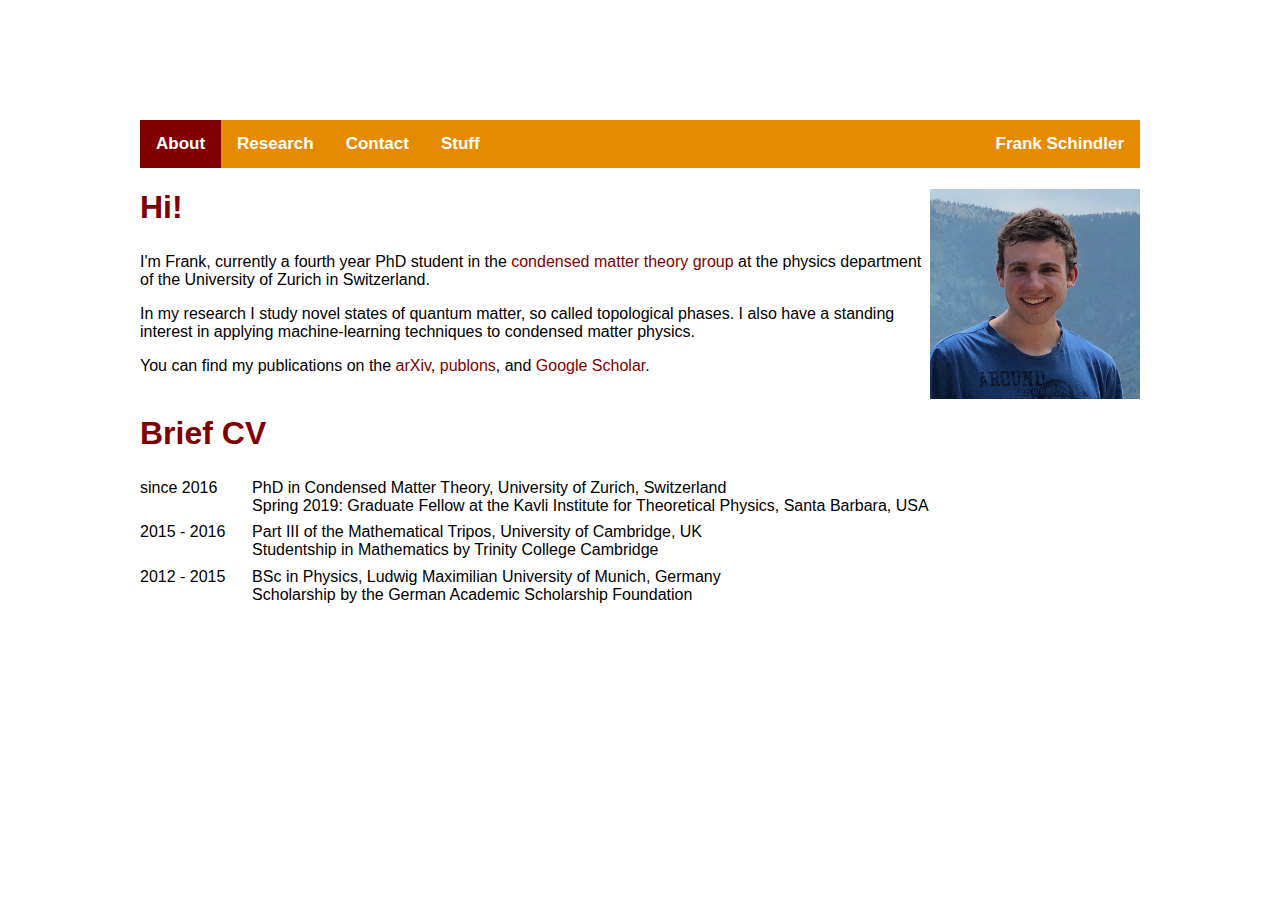
<file: Documents/gitpage/frankschindler.github.io/index.html>
<!doctype html>
<html>
<head>

  <!-- Global site tag (gtag.js) - Google Analytics -->
<script async src="https://www.googletagmanager.com/gtag/js?id=UA-143522844-1"></script>
<script>
  window.dataLayer = window.dataLayer || [];
  function gtag(){dataLayer.push(arguments);}
  gtag('js', new Date());

  gtag('config', 'UA-143522844-1');
</script>

<meta charset="utf-8">
<title>Frank Schindler</title>
<link rel="stylesheet" href="style.css">
</head>

<div class="topnav">
  <a class="active" href="index.html">About</a>
  <a href="research.html">Research</a>
  <a href="contact.html">Contact</a>
  <a href="stuff.html">Stuff</a>
  <ontheright>Frank Schindler</ontheright>
</div>

<div class="wrapper">
<div class="section">
  <img src="profilepic.jpg" align="right" style="width:210px;height:210px"/>
    <h1>Hi!</h1>
    <div class="body">
        <p>
          I'm Frank, currently a fourth year PhD student in the <a href="https://www.physik.uzh.ch/en/groups/neupert.html">condensed matter theory group</a> at the physics department of the University of Zurich in Switzerland.
        </p>
        <p>
          In my research I study novel states of quantum matter, so called topological phases. I also have a standing interest in applying machine-learning techniques to condensed matter physics.
        </p>
        <p>
          You can find my publications on the <a href="https://arxiv.org/search/advanced?advanced=&terms-0-operator=AND&terms-0-term=%22Frank+Schindler%22&terms-0-field=author&classification-physics_archives=all&date-filter_by=all_dates&date-year=&date-from_date=&date-to_date=&size=50&order=-announced_date_first">arXiv</a>, <a href="https://publons.com/researcher/1947685/frank-schindler/">publons</a>, and <a href="https://scholar.google.com/citations?user=15-4AygAAAAJ&hl=en">Google Scholar</a>.
        </p>
    </div>
</div>

<div class="section">
    <h1>Brief CV</h1>
    <div class="body">
    	<div class="cv">
            <div class="myitem">
                <div>since 2016</div>
                <div>PhD in Condensed Matter Theory, University of Zurich, Switzerland</div>
            </div>
            <div class="cvitem">
                <div></div>
                <div>Spring 2019: Graduate Fellow at the Kavli Institute for Theoretical Physics, Santa Barbara, USA</div>
            </div>
            <div class="myitem">
                <div>2015 - 2016</div>
                <div>Part III of the Mathematical Tripos, University of Cambridge, UK</div>
            </div>
            <div class="cvitem">
                <div></div>
                <div>Studentship in Mathematics by Trinity College Cambridge</div>
            </div>
            <div class="myitem">
                <div>2012 - 2015</div>
                <div>BSc in Physics, Ludwig Maximilian University of Munich, Germany</div>
            </div>
            <div class="cvitem">
                <div></div>
                <div>Scholarship by the German Academic Scholarship Foundation</div>
            </div>
        </div>
    </div>
</div>

</div>
</body>
</html>
</file>
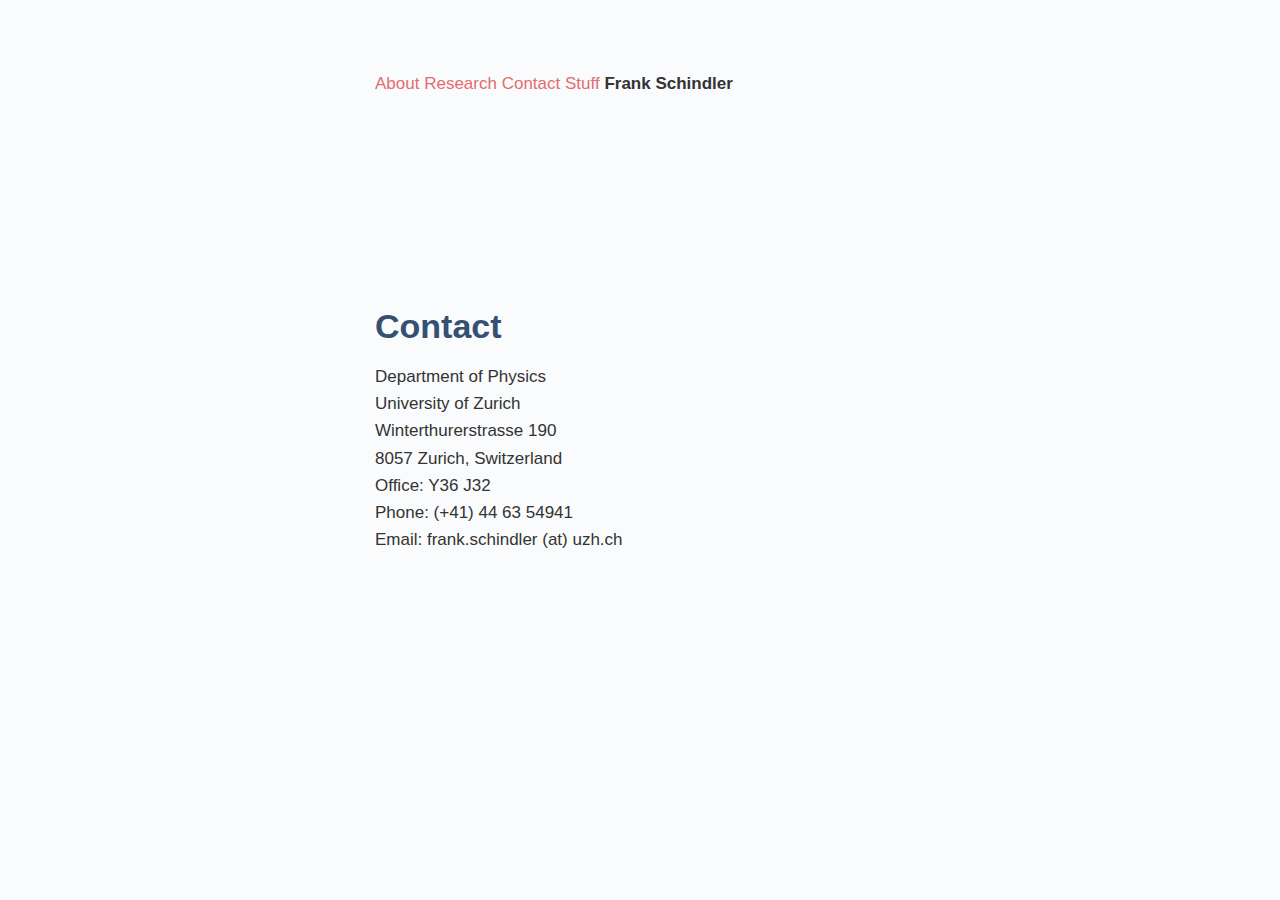
<file: contact.html>
<!doctype html>
<html>
<head>
<meta charset="utf-8">
<title>Frank Schindler: Contact</title>
<link rel="stylesheet" href="style.css">
</head>

<body>

<div class="topnav">
  <a href="index.html">About</a>
  <a href="research.html">Research</a>
  <a class="active" href="contact.html">Contact</a>
  <a href="stuff.html">Stuff</a>
  <b>Frank Schindler</b>
</div>

<div class="wrapper">
<div class="section">
  <div class="google-maps">
  <iframe src="https://www.google.com/maps/embed?pb=!1m18!1m12!1m3!1d10303.597855368964!2d8.549575705506381!3d47.39550097720453!2m3!1f0!2f0!3f0!3m2!1i1024!2i768!4f13.1!3m3!1m2!1s0x479075e14a42a495%3A0xf48062e7447ad0c2!2sUniversit%C3%A4t+Z%C3%BCrich+Campus+Irchel!5e0!3m2!1sde!2sus!4v1559610674160!5m2!1sde!2sus" frameborder="0" style="border:" allowfullscreen></iframe>
  </div>
<h1>Contact</h1>
<div class="row">
  <div class="column">
    Department of Physics<br>University of Zurich<br>Winterthurerstrasse 190<br>8057 Zurich, Switzerland
  </div>
  <div class="column">
    Office: Y36 J32<br>Phone: (+41) 44 63 54941<br>Email: frank.schindler (at) uzh.ch
  </div>
</div>
</div>
</div>

</body>
</html>
</file>
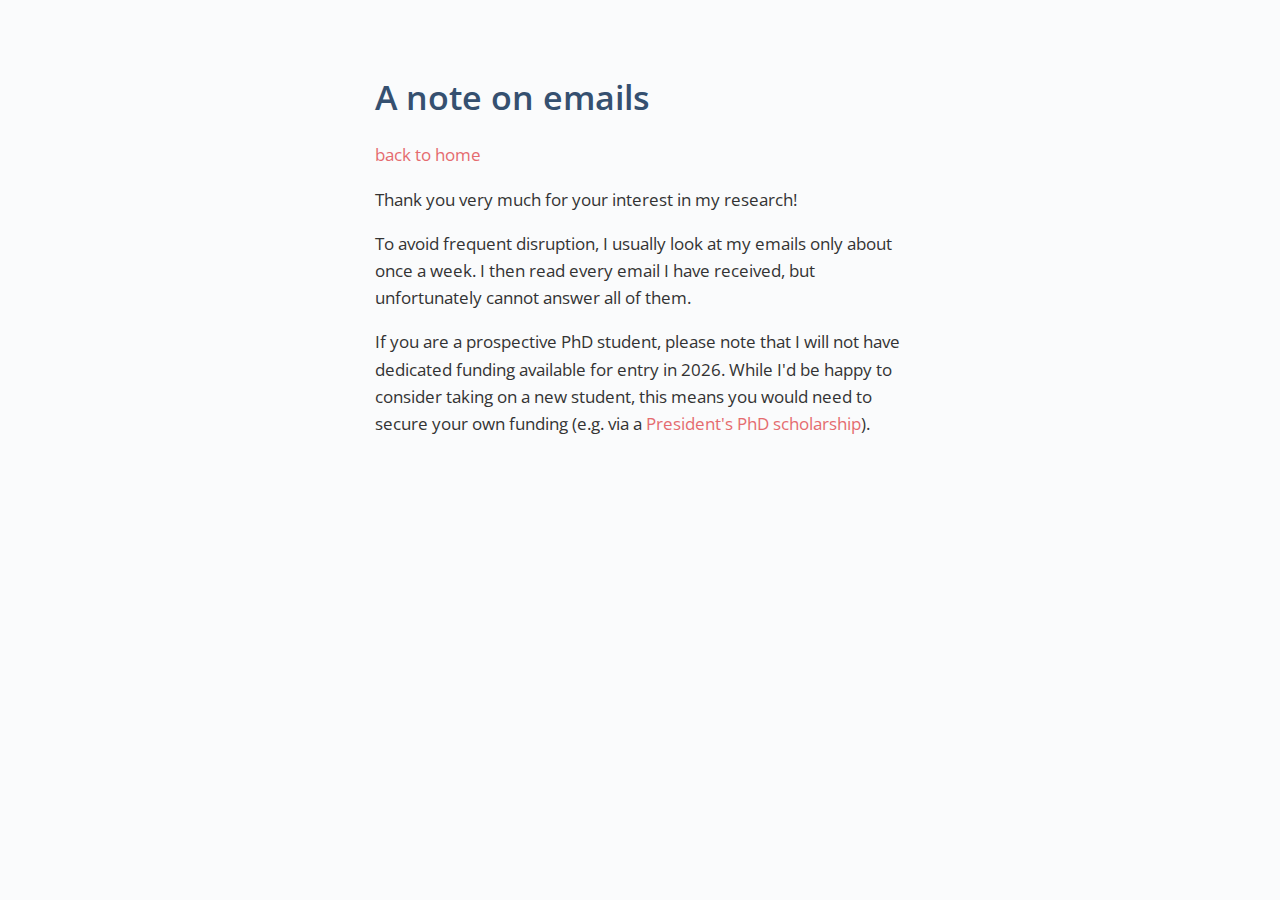
<file: email.html>
<!doctype html>
<html>

<head>
	<meta name="viewport" content="width=device-width, initial-scale=1.0">
	<link rel="stylesheet" href="https://fonts.googleapis.com/css?family=Open Sans">
	<link rel="stylesheet" href="style.css">
	<title>A note on emails</title>
</head>

<body>

<div>
	<h1>A note on emails</h1>
	<p>
		<a href="index.html">back to home</a>
	</p>

	<p>
		Thank you very much for your interest in my research!
	</p>

	<p>
		To avoid frequent disruption, I usually look at my emails only about once a week. I then read every email I have received, but unfortunately cannot answer all of them.
	</p>

	<p>
		If you are a prospective PhD student, please note that I will not have dedicated funding available for entry in 2026. While I'd be happy to consider taking on a new student, this means you would need to secure your own funding (e.g. via a <a href="https://www.imperial.ac.uk/study/fees-and-funding/postgraduate-doctoral/grants-scholarships/presidents-phd/">President's PhD scholarship</a>).
	</p>
</div>

</body>
</html>
</file>
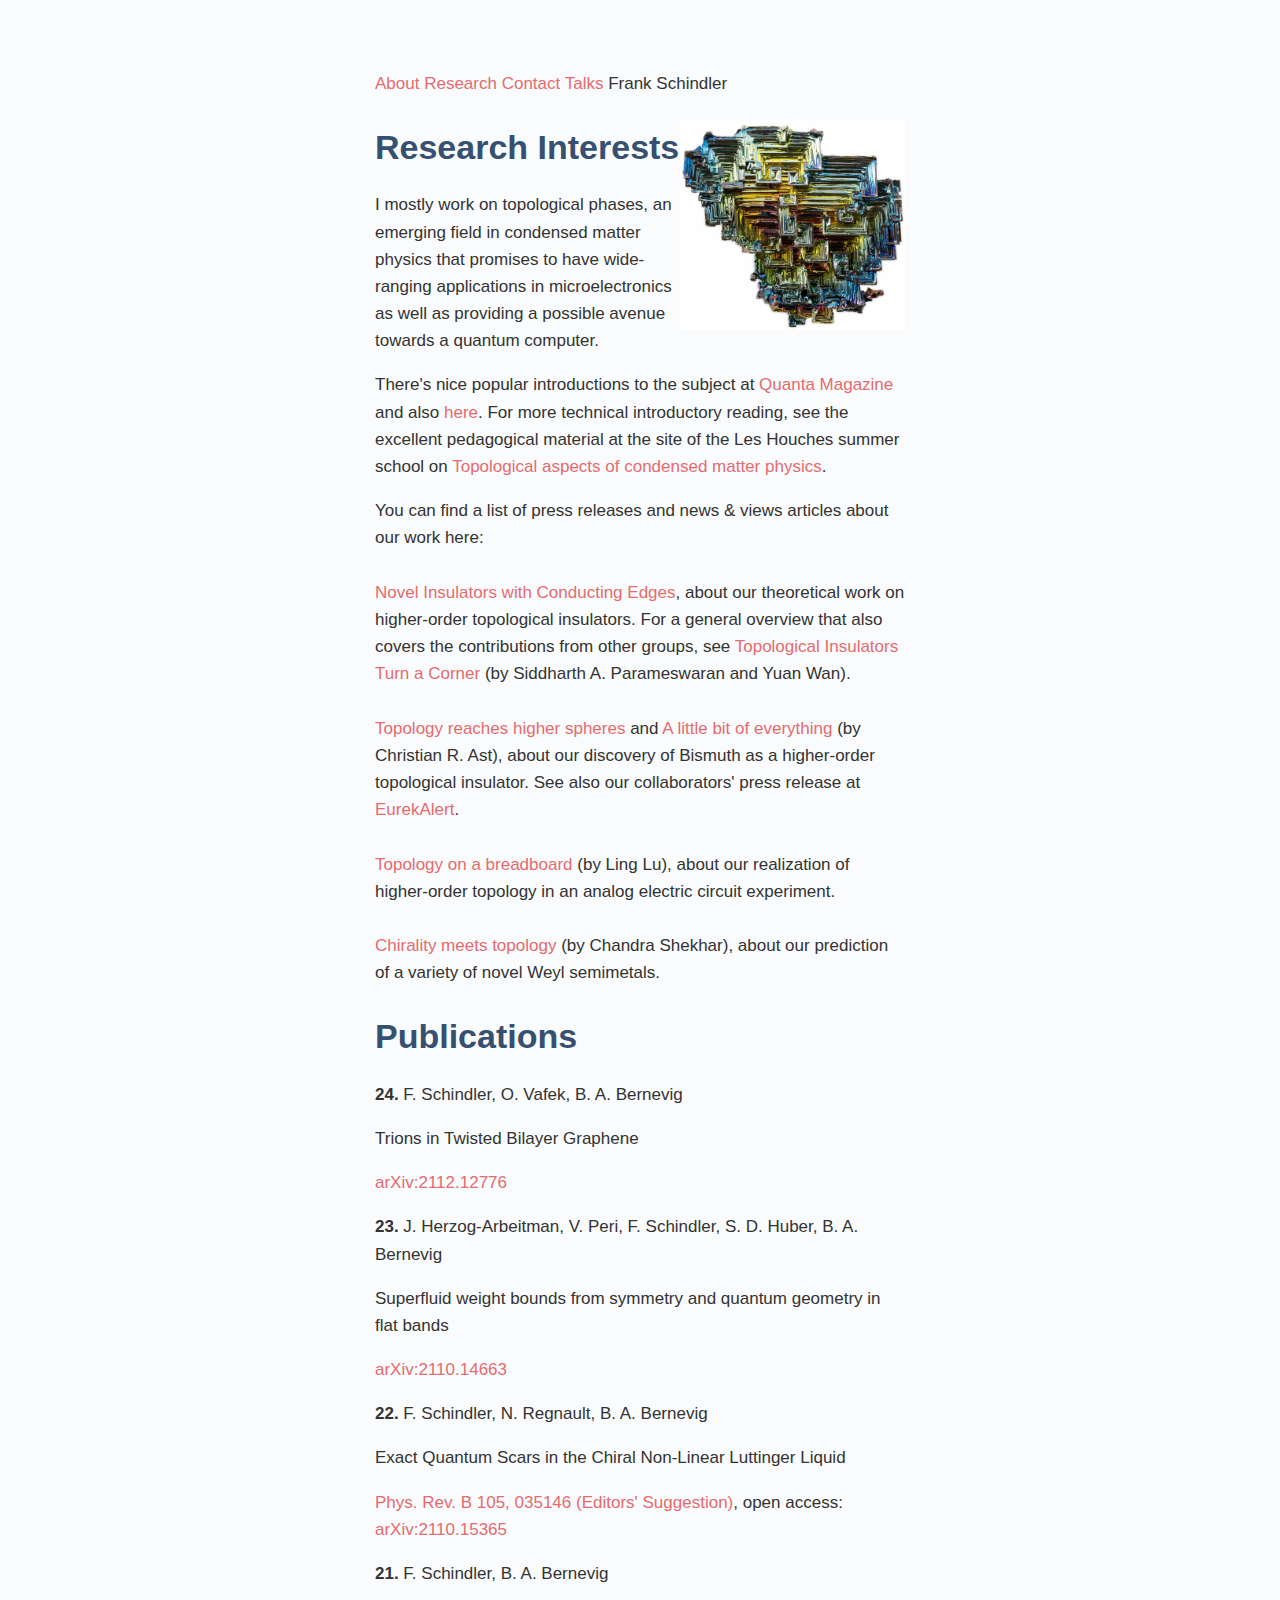
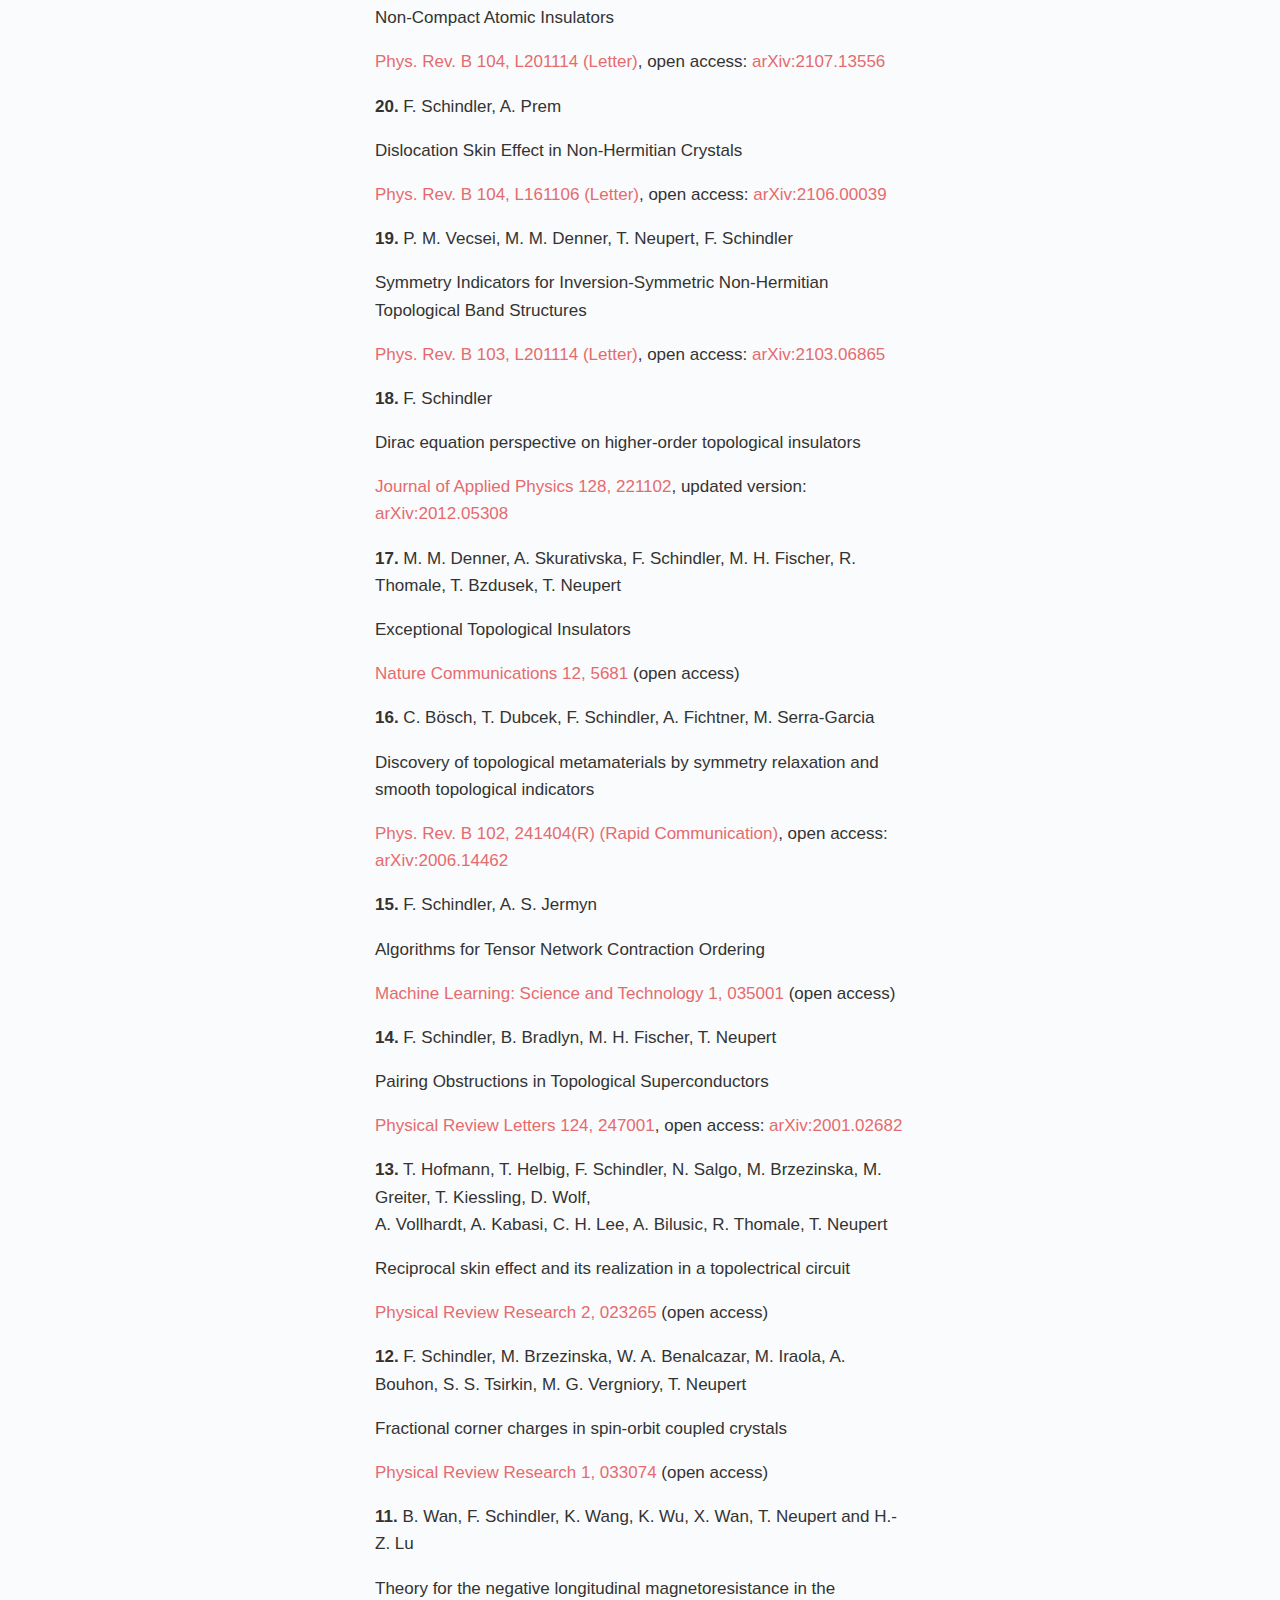
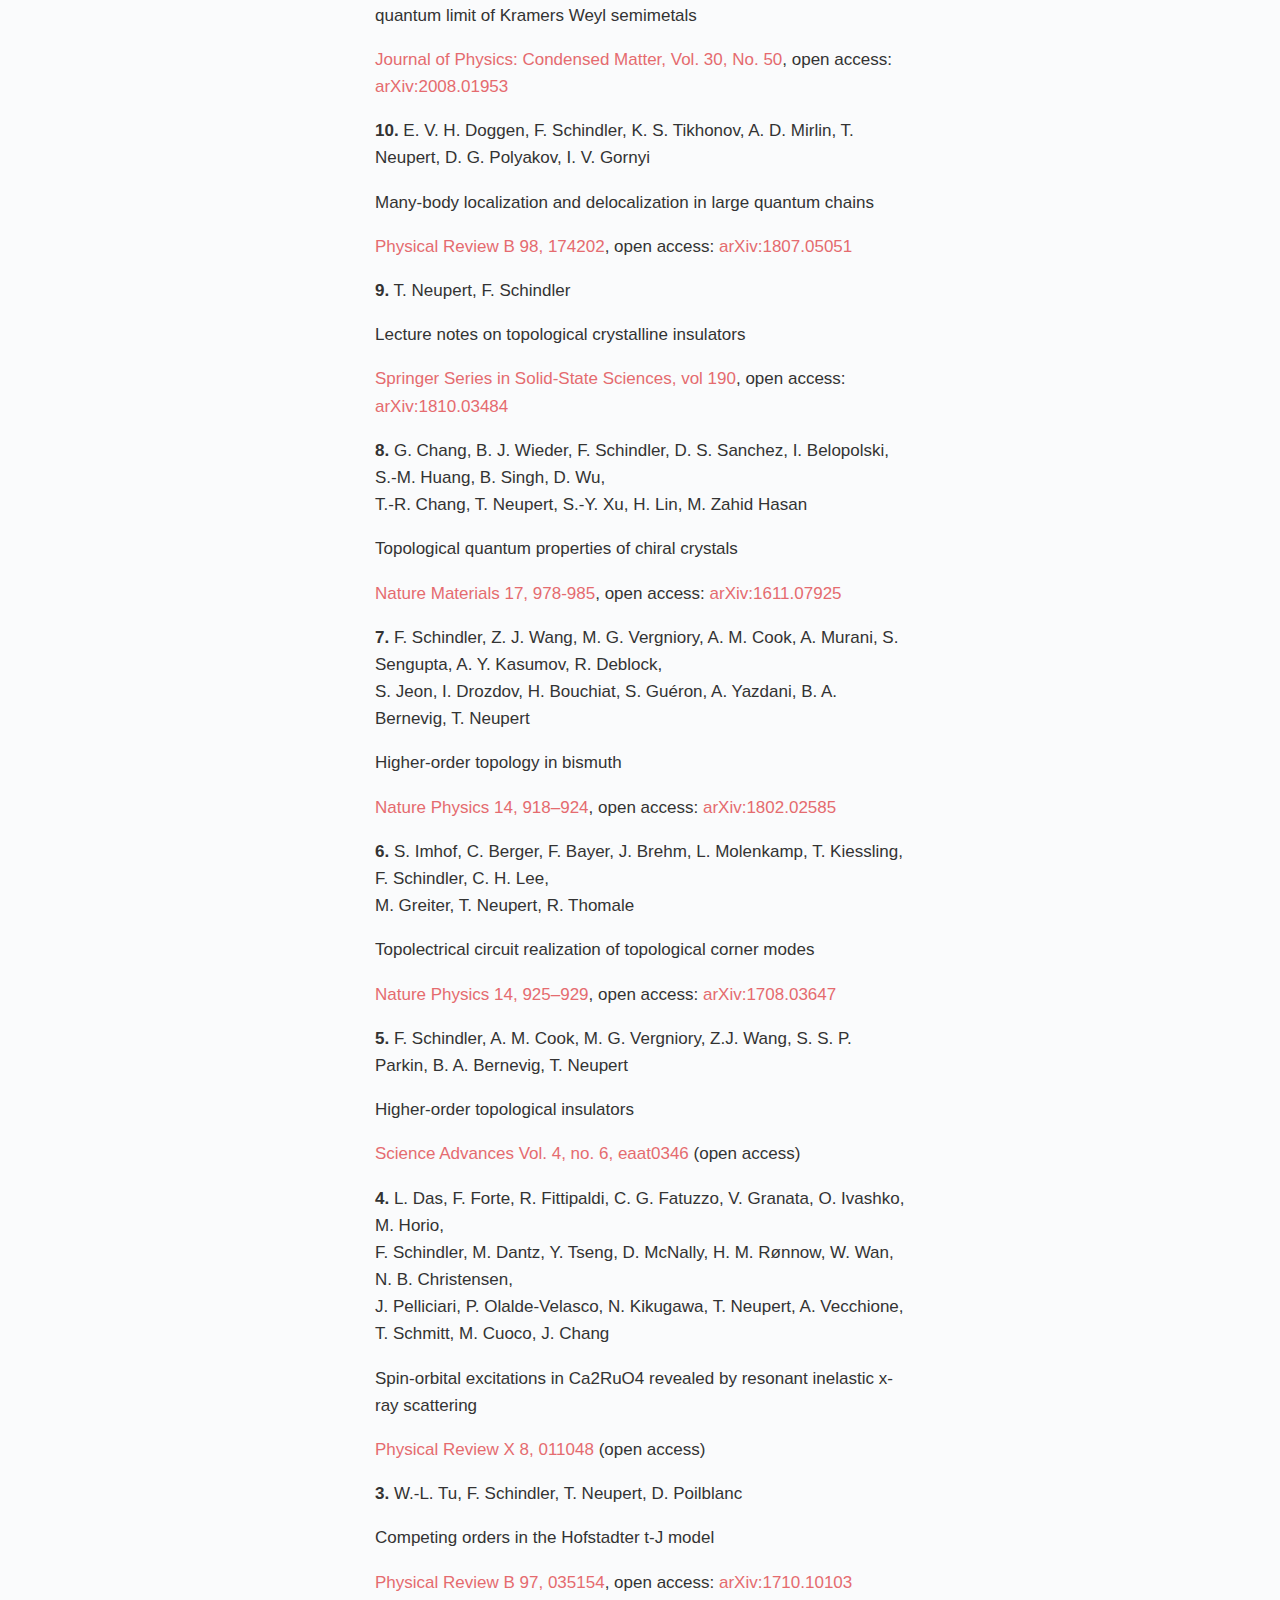
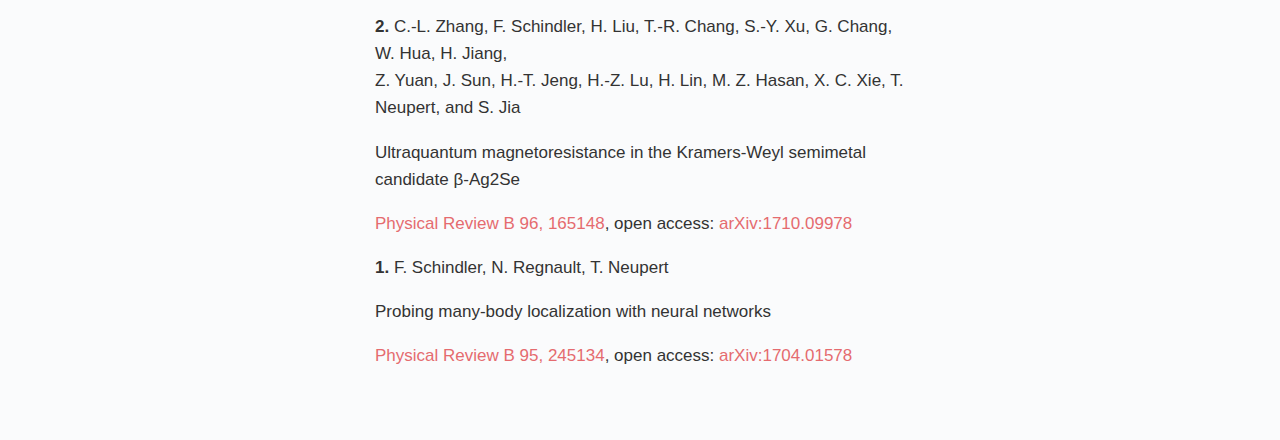
<file: research.html>
<!doctype html>
<html>
<head>

<meta charset="utf-8">
<title>Frank Schindler: Research</title>
<link rel="stylesheet" href="style.css">
</head>

<body>

<div class="topnav">
  <a href="index.html">About</a>
  <a class="active" href="research.html">Research</a>
  <a href="contact.html">Contact</a>
  <a href="talks.html">Talks</a>
  <ontheright>Frank Schindler</ontheright>
</div>

<div class="wrapper">

<div class="section">
  <img src="bismuth.jpg" align="right" style="width:225px;height:210px"/>
    <h1>Research Interests</h1>
    <div class="body">
    	<p>I mostly work on topological phases, an emerging field in condensed matter physics that promises to have wide-ranging applications in microelectronics as well as providing a possible avenue towards a quantum computer.
      </p>
      <p>
      There's nice popular introductions to the subject at <a href="https://www.quantamagazine.org/physicists-aim-to-classify-all-possible-phases-of-matter-20180103/">Quanta Magazine</a> and also <a href="https://www.nobelprize.org/prizes/physics/2016/summary/">here</a>. For more technical introductory reading, see the excellent pedagogical material at the site of the Les Houches summer school on <a href="http://topo-houches.pks.mpg.de/?page_id=94">Topological aspects of condensed matter physics</a>.
      </p>
      <p>
        You can find a list of press releases and news & views articles about our work here:
        <br><br>
        <a href="https://www.media.uzh.ch/en/Press-Releases/2018/Novel-Insulators.html">Novel Insulators with Conducting Edges</a>, about our theoretical work on higher-order topological insulators. For a general overview that also covers the contributions from other groups, see <a href="https://physics.aps.org/articles/v10/132">Topological Insulators Turn a Corner</a> (by Siddharth A. Parameswaran and Yuan Wan).
        <br><br>
        <a href="https://www.nature.com/articles/s41567-018-0288-4">Topology reaches higher spheres</a>
        and
        <a href="https://www.nature.com/articles/s41567-018-0258-x">A little bit of everything</a> (by Christian R. Ast), about our discovery of Bismuth as a higher-order topological insulator. See also our collaborators' press release at <a href="https://www.eurekalert.org/pub_releases/2018-09/uotb-bsn091218.php">EurekAlert</a>.
        <br><br>
        <a href="https://www.nature.com/articles/s41567-018-0235-4">Topology on a breadboard</a> (by Ling Lu), about our realization of higher-order topology in an analog electric circuit experiment.
        <br><br>
        <a href="https://www.nature.com/articles/s41563-018-0210-6">Chirality meets topology</a> (by Chandra Shekhar), about our prediction of a variety of novel Weyl semimetals.
      </p>
    </div>
</div>

<div class="section">
    <h1>Publications</h1>
    <div class="body">
        <div class="publication">
            <p class="author"><b>24.</b> F. Schindler, O. Vafek, B. A. Bernevig</p>
            <p class="title">Trions in Twisted Bilayer Graphene</p>
            <p class="journal"><a href="https://arxiv.org/abs/2112.12776">arXiv:2112.12776</a></p>
        </div>
        <div class="publication">
            <p class="author"><b>23.</b> J. Herzog-Arbeitman, V. Peri, F. Schindler, S. D. Huber, B. A. Bernevig</p>
            <p class="title">Superfluid weight bounds from symmetry and quantum geometry in flat bands</p>
            <p class="journal"><a href="https://arxiv.org/abs/2110.14663">arXiv:2110.14663</a></p>
        </div>
        <div class="publication">
            <p class="author"><b>22.</b> F. Schindler, N. Regnault, B. A. Bernevig</p>
            <p class="title">Exact Quantum Scars in the Chiral Non-Linear Luttinger Liquid</p>
            <p class="journal"><a href="https://journals.aps.org/prb/abstract/10.1103/PhysRevB.105.035146">Phys. Rev. B 105, 035146 (Editors' Suggestion)</a>, open access: <a href="https://arxiv.org/abs/2110.15365">arXiv:2110.15365</a></p>
        </div>
        <div class="publication">
            <p class="author"><b>21.</b> F. Schindler, B. A. Bernevig</p>
            <p class="title">Non-Compact Atomic Insulators</p>
            <p class="journal"><a href="https://journals.aps.org/prb/abstract/10.1103/PhysRevB.104.L201114">Phys. Rev. B 104, L201114 (Letter)</a>, open access: <a href="https://arxiv.org/abs/2107.13556">arXiv:2107.13556</a></p>
        </div>
      <div class="publication">
          <p class="author"><b>20.</b> F. Schindler, A. Prem</p>
          <p class="title">Dislocation Skin Effect in Non-Hermitian Crystals</p>
          <p class="journal"><a href="https://journals.aps.org/prb/abstract/10.1103/PhysRevB.104.L161106">Phys. Rev. B 104, L161106 (Letter)</a>, open access: <a href="https://arxiv.org/abs/2106.00039">arXiv:2106.00039</a></p>
      </div>
      <div class="publication">
          <p class="author"><b>19.</b> P. M. Vecsei, M. M. Denner, T. Neupert, F. Schindler</p>
          <p class="title">Symmetry Indicators for Inversion-Symmetric Non-Hermitian Topological Band Structures</p>
          <p class="journal"><a href="https://journals.aps.org/prb/abstract/10.1103/PhysRevB.103.L201114">Phys. Rev. B 103, L201114 (Letter)</a>, open access: <a href="https://arxiv.org/abs/2103.06865">arXiv:2103.06865</a></p>
      </div>
      <div class="publication">
          <p class="author"><b>18.</b> F. Schindler</p>
          <p class="title">Dirac equation perspective on higher-order topological insulators</p>
          <p class="journal"><a href="https://aip.scitation.org/doi/10.1063/5.0035850">Journal of Applied Physics 128, 221102</a>, updated version: <a href="https://arxiv.org/abs/2012.05308">arXiv:2012.05308</a></p>
      </div>
      <div class="publication">
          <p class="author"><b>17.</b> M. M. Denner, A. Skurativska, F. Schindler, M. H. Fischer, R. Thomale, T. Bzdusek, T. Neupert</p>
          <p class="title">Exceptional Topological Insulators</p>
          <p class="journal"><a href="https://www.nature.com/articles/s41467-021-25947-z">Nature Communications 12, 5681</a> (open access)</p>
      </div>
      <div class="publication">
          <p class="author"><b>16.</b> C. Bösch, T. Dubcek, F. Schindler, A. Fichtner, M. Serra-Garcia</p>
          <p class="title">Discovery of topological metamaterials by symmetry relaxation and smooth topological indicators</p>
          <p class="journal"><a href="https://journals.aps.org/prb/abstract/10.1103/PhysRevB.102.241404">Phys. Rev. B 102, 241404(R) (Rapid Communication)</a>, open access: <a href="https://arxiv.org/abs/2006.14462">arXiv:2006.14462</a></p>
      </div>
      <div class="publication">
          <p class="author"><b>15.</b> F. Schindler, A. S. Jermyn</p>
          <p class="title">Algorithms for Tensor Network Contraction Ordering</p>
          <p class="journal"><a href="https://doi.org/10.1088/2632-2153/ab94c5">Machine Learning: Science and Technology 1, 035001</a> (open access)</p>
      </div>
      <div class="publication">
          <p class="author"><b>14.</b> F. Schindler, B. Bradlyn, M. H. Fischer, T. Neupert</p>
          <p class="title">Pairing Obstructions in Topological Superconductors</p>
          <p class="journal"><a href="https://journals.aps.org/prl/abstract/10.1103/PhysRevLett.124.247001">Physical Review Letters 124, 247001</a>, open access: <a href="https://arxiv.org/abs/2001.02682">arXiv:2001.02682</a></p>
      </div>
      <div class="publication">
          <p class="author"><b>13.</b> T. Hofmann, T. Helbig, F. Schindler, N. Salgo, M. Brzezinska, M. Greiter, T. Kiessling, D. Wolf,<br> A. Vollhardt, A. Kabasi, C. H. Lee, A. Bilusic, R. Thomale, T. Neupert</p>
          <p class="title">Reciprocal skin effect and its realization in a topolectrical circuit</p>
          <p class="journal"><a href="https://journals.aps.org/prresearch/abstract/10.1103/PhysRevResearch.2.023265">Physical Review Research 2, 023265</a> (open access)</p>
      </div>
      <div class="publication">
          <p class="author"><b>12.</b> F. Schindler, M. Brzezinska, W. A. Benalcazar, M. Iraola, A. Bouhon, S. S. Tsirkin, M. G. Vergniory, T. Neupert</p>
          <p class="title">Fractional corner charges in spin-orbit coupled crystals</p>
          <p class="journal"><a href="https://journals.aps.org/prresearch/abstract/10.1103/PhysRevResearch.1.033074">Physical Review Research 1, 033074</a> (open access)</p>
      </div>
        <div class="publication">
            <p class="author"><b>11.</b> B. Wan, F. Schindler, K. Wang, K. Wu, X. Wan, T. Neupert and H.-Z. Lu</p>
            <p class="title">Theory for the negative longitudinal magnetoresistance in the quantum limit of Kramers Weyl semimetals</p>
            <p class="journal"><a href="https://iopscience.iop.org/article/10.1088/1361-648X/aaebed/meta">Journal of Physics: Condensed Matter, Vol. 30, No. 50</a>, open access: <a href="https://arxiv.org/abs/2008.01953">arXiv:2008.01953</a></p>
        </div>
        <div class="publication">
            <p class="author"><b>10.</b> E. V. H. Doggen, F. Schindler, K. S. Tikhonov, A. D. Mirlin, T. Neupert, D. G. Polyakov, I. V. Gornyi</p>
            <p class="title">Many-body localization and delocalization in large quantum chains</p>
            <p class="journal"><a href="https://journals.aps.org/prb/abstract/10.1103/PhysRevB.98.174202">Physical Review B 98, 174202</a>, open access: <a href="https://arxiv.org/abs/1807.05051">arXiv:1807.05051</a></p>
        </div>
        <div class="publication">
            <p class="author"><b>9.</b> T. Neupert, F. Schindler</p>
            <p class="title">Lecture notes on topological crystalline insulators</p>
            <p class="journal"><a href="https://link.springer.com/chapter/10.1007%2F978-3-319-76388-0_2">Springer Series in Solid-State Sciences, vol 190</a>, open access: <a href="https://arxiv.org/abs/1810.03484">arXiv:1810.03484</a></p>
        </div>
        <div class="publication">
            <p class="author"><b>8.</b> G. Chang, B. J. Wieder, F. Schindler, D. S. Sanchez, I. Belopolski, S.-M. Huang,
B. Singh, D. Wu,<br> T.-R. Chang, T. Neupert, S.-Y. Xu, H. Lin, M. Zahid Hasan</p>
            <p class="title">Topological quantum properties of chiral crystals</p>
            <p class="journal"><a href="https://www.nature.com/articles/s41563-018-0169-3">Nature Materials 17, 978-985</a>, open access: <a href="https://arxiv.org/abs/1611.07925">arXiv:1611.07925</a></p>
        </div>
        <div class="publication">
            <p class="author"><b>7.</b> F. Schindler, Z. J. Wang, M. G. Vergniory, A. M. Cook, A. Murani, S. Sengupta,
A. Y. Kasumov, R. Deblock,<br> S. Jeon, I. Drozdov, H. Bouchiat, S. Guéron,
A. Yazdani, B. A. Bernevig, T. Neupert</p>
            <p class="title">Higher-order topology in bismuth</p>
            <p class="journal"><a href="https://www.nature.com/articles/s41567-018-0224-7">Nature Physics 14, 918–924</a>, open access: <a href="https://arxiv.org/abs/1802.02585">arXiv:1802.02585</a></p>
        </div>
        <div class="publication">
            <p class="author"><b>6.</b> S. Imhof, C. Berger, F. Bayer, J. Brehm, L. Molenkamp, T. Kiessling,
F. Schindler, C. H. Lee,<br> M. Greiter, T. Neupert, R. Thomale</p>
            <p class="title">Topolectrical circuit realization of topological corner modes</p>
            <p class="journal"><a href="https://www.nature.com/articles/s41567-018-0246-1">Nature Physics 14, 925–929</a>, open access: <a href="https://arxiv.org/abs/1708.03647">arXiv:1708.03647</a></p>
        </div>
        <div class="publication">
            <p class="author"><b>5.</b> F. Schindler, A. M. Cook, M. G. Vergniory, Z.J. Wang, S. S. P. Parkin, B. A. Bernevig,
T. Neupert</p>
            <p class="title">Higher-order topological insulators</p>
            <p class="journal"><a href="https://advances.sciencemag.org/content/4/6/eaat0346">Science Advances Vol. 4, no. 6, eaat0346</a> (open access)</p>
        </div>
        <div class="publication">
            <p class="author"><b>4.</b> L. Das, F. Forte, R. Fittipaldi, C. G. Fatuzzo, V. Granata, O. Ivashko,
M. Horio,<br> F. Schindler, M. Dantz, Y. Tseng, D. McNally, H. M. Rønnow, W. Wan,
N. B. Christensen,<br> J. Pelliciari, P. Olalde-Velasco, N. Kikugawa, T. Neupert, A. Vecchione, T. Schmitt, M. Cuoco, J. Chang</p>
            <p class="title">Spin-orbital excitations in Ca2RuO4 revealed by resonant inelastic x-ray scattering</p>
            <p class="journal"><a href="https://journals.aps.org/prx/abstract/10.1103/PhysRevX.8.011048">Physical Review X 8, 011048</a> (open access)</p>
        </div>
        <div class="publication">
            <p class="author"><b>3.</b> W.-L. Tu, F. Schindler, T. Neupert, D. Poilblanc</p>
            <p class="title">Competing orders in the Hofstadter t-J model</p>
            <p class="journal"><a href="https://journals.aps.org/prb/abstract/10.1103/PhysRevB.97.035154">Physical Review B 97, 035154</a>, open access: <a href="https://arxiv.org/abs/1710.10103">arXiv:1710.10103</a></p>
        </div>
        <div class="publication">
            <p class="author"><b>2.</b> C.-L. Zhang, F. Schindler, H. Liu, T.-R. Chang, S.-Y. Xu, G. Chang, W. Hua,
H. Jiang,<br> Z. Yuan, J. Sun, H.-T. Jeng, H.-Z. Lu, H. Lin, M. Z. Hasan, X. C. Xie,
T. Neupert, and S. Jia</p>
            <p class="title">Ultraquantum magnetoresistance in the Kramers-Weyl semimetal candidate β-Ag2Se</p>
            <p class="journal"><a href="https://journals.aps.org/prb/abstract/10.1103/PhysRevB.96.165148">Physical Review B 96, 165148</a>, open access: <a href="https://arxiv.org/abs/1710.09978">arXiv:1710.09978</a></p>
        </div>
        <div class="publication">
            <p class="author"><b>1.</b> F. Schindler, N. Regnault, T. Neupert</p>
            <p class="title">Probing many-body localization with neural networks</p>
            <p class="journal"><a href="https://journals.aps.org/prb/abstract/10.1103/PhysRevB.95.245134">Physical Review B 95, 245134</a>, open access: <a href="https://arxiv.org/abs/1704.01578">arXiv:1704.01578</a></p>
        </div>
    </div>
</div>

</div>

</body>
</html>
</file>
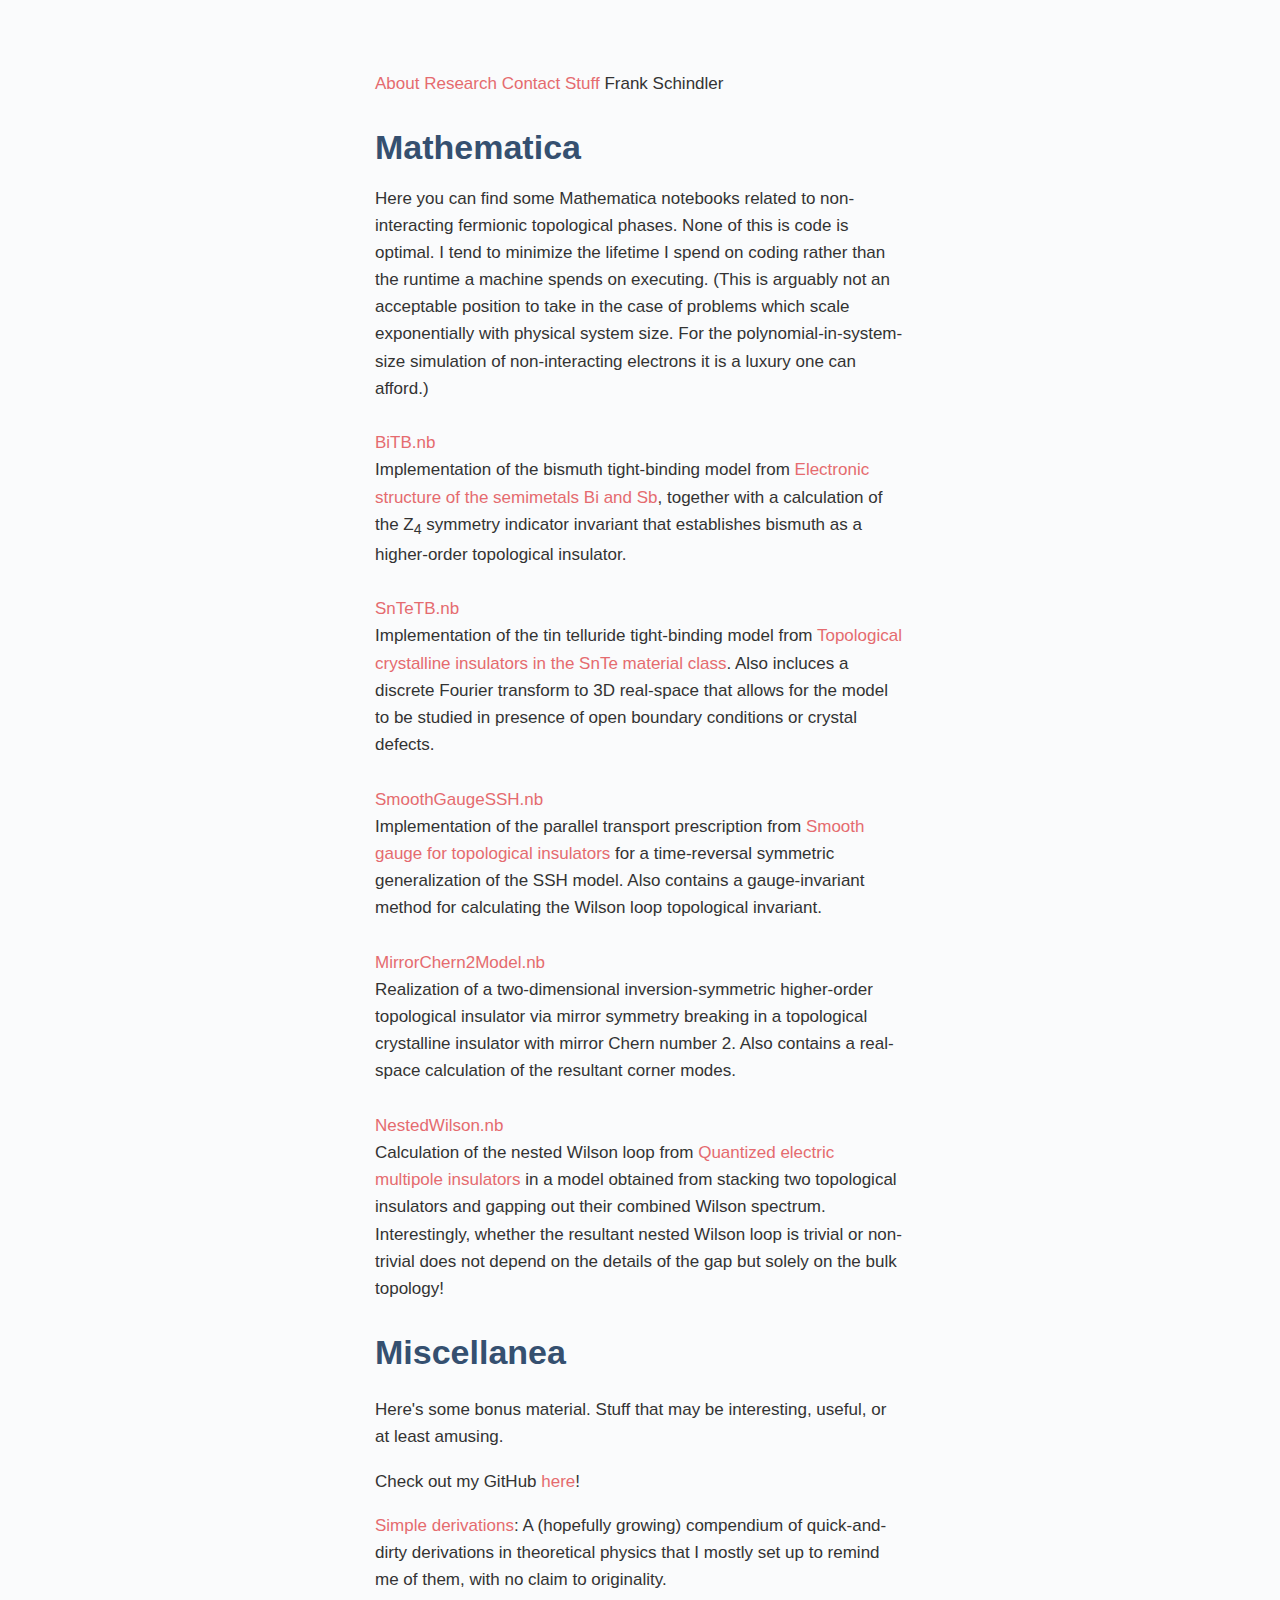
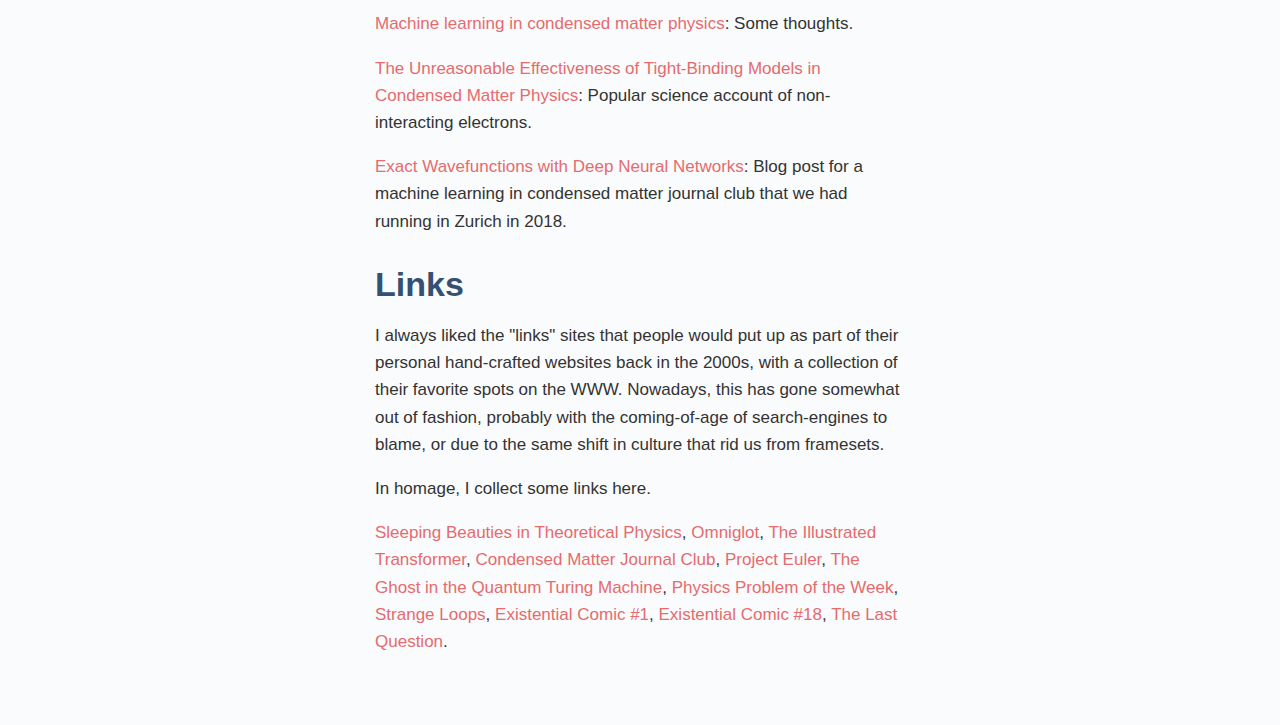
<file: stuff.html>
<!doctype html>
<html>
<head>

<meta charset="utf-8">
<title>Frank Schindler: Stuff</title>
<link rel="stylesheet" href="style.css">
</head>

<body>

<div class="topnav">
  <a href="index.html">About</a>
  <a href="research.html">Research</a>
  <a href="contact.html">Contact</a>
  <a class="active" href="stuff.html">Stuff</a>
  <ontheright>Frank Schindler</ontheright>
</div>

<div class="wrapper">
  <div class="section">
        <h1>Mathematica</h1>
        Here you can find some Mathematica notebooks related to non-interacting fermionic topological phases. None of this is code is optimal. I tend to minimize the lifetime I spend on coding rather than the runtime a machine spends on executing. (This is arguably not an acceptable position to take in the case of problems which scale exponentially with physical system size. For the polynomial-in-system-size simulation of non-interacting electrons it is a luxury one can afford.)
        <br>
        <br>
        <div class="row">
          <div class="column3">
            <a href="stuff/BiTB.nb" download>BiTB.nb</a>
          </div>
          <div class="column4">
            Implementation of the bismuth tight-binding model from <a href="https://journals.aps.org/prb/abstract/10.1103/PhysRevB.52.1566">Electronic structure of the semimetals Bi and Sb</a>, together with a calculation of the Z<sub>4</sub> symmetry indicator invariant that establishes bismuth as a higher-order topological insulator.
          </div>
        </div>
        <br>
        <div class="row">
          <div class="column3">
            <a href="stuff/SnTeTB.nb" download>SnTeTB.nb</a>
          </div>
          <div class="column4">
            Implementation of the tin telluride tight-binding model from <a href="https://www.nature.com/articles/ncomms1969">Topological crystalline insulators in the SnTe material class</a>. Also incluces a discrete Fourier transform to 3D real-space that allows for the model to be studied in presence of open boundary conditions or crystal defects.
          </div>
        </div>
        <br>
        <div class="row">
          <div class="column3">
            <a href="stuff/SmoothGaugeSSH.nb" download>SmoothGaugeSSH.nb</a>
          </div>
          <div class="column4">
            Implementation of the parallel transport prescription from <a href="https://journals.aps.org/prb/abstract/10.1103/PhysRevB.85.115415">Smooth gauge for topological insulators</a> for a time-reversal symmetric generalization of the SSH model. Also contains a gauge-invariant method for calculating the Wilson loop topological invariant.
          </div>
        </div>
        <br>
        <div class="row">
          <div class="column3">
            <a href="stuff/MirrorChern2Model.nb" download>MirrorChern2Model.nb</a>
          </div>
          <div class="column4">
            Realization of a two-dimensional inversion-symmetric higher-order topological insulator via mirror symmetry breaking in a topological crystalline insulator with mirror Chern number 2. Also contains a real-space calculation of the resultant corner modes.
          </div>
        </div>
        <br>
        <div class="row">
          <div class="column3">
            <a href="stuff/NestedWilson.nb" download>NestedWilson.nb</a>
          </div>
          <div class="column4">
            Calculation of the nested Wilson loop from <a href="https://science.sciencemag.org/content/357/6346/61">Quantized electric multipole insulators</a> in a model obtained from stacking two topological insulators and gapping out their combined Wilson spectrum. Interestingly, whether the resultant nested Wilson loop is trivial or non-trivial does not depend on the details of the gap but solely on the bulk topology!
          </div>
        </div>
  </div>

<div class="section">
      <h1>Miscellanea</h1>
      <div class="body">
        <p>
        Here's some bonus material. Stuff that may be interesting, useful, or at least amusing.
        </p>
        <p>
        Check out my GitHub <a href="https://github.com/frankschindler">here</a>!
        </p>
        <p>
        <a href="stuff/simple_derivations.html">Simple derivations</a>: A (hopefully growing) compendium of quick-and-dirty derivations in theoretical physics that I mostly set up to remind me of them, with no claim to originality.
        </p>
        <p>
        <a href="stuff/machinelearning.html">Machine learning in condensed matter physics</a>: Some thoughts.
        </p>
        <p>
        <a href="stuff/unreasonable_effectiveness.html">The Unreasonable Effectiveness of Tight-Binding Models in Condensed Matter Physics</a>: Popular science account of non-interacting electrons.
        </p>
        <p>
        <a href="http://www.cmt-qo.phys.ethz.ch/cmt-qo-news/2018/03/constructing-exact-representations-of-quantum-many-body-systems-with-deep-neural-networks.html">Exact Wavefunctions with Deep Neural Networks</a>: Blog post for a machine learning in condensed matter journal club that we had running in Zurich in 2018.
        </p>
      </div>
</div>

<div class="section">
    <h1>Links</h1>
    <div class="body">
        I always liked the "links" sites that people would put up as part of their personal hand-crafted websites back in the 2000s, with a collection of their favorite spots on the WWW. Nowadays, this has gone somewhat out of fashion, probably with the coming-of-age of search-engines to blame, or due to the same shift in culture that rid us from framesets.
        <p></p>
        In homage, I collect some links here.
        <p>
        <a href="https://link.springer.com/book/10.1007%2F978-3-319-13443-7">Sleeping Beauties in Theoretical Physics</a>,
        <a href="https://www.omniglot.com">Omniglot</a>,
        <a href="http://jalammar.github.io/illustrated-transformer/">The Illustrated Transformer</a>,
        <a href="https://www.condmatjclub.org">Condensed Matter Journal Club</a>,
        <a href="https://projecteuler.net">Project Euler</a>,
        <a href="https://arxiv.org/abs/1306.0159">The Ghost in the Quantum Turing Machine</a>,
        <a href="https://www.physics.harvard.edu/academics/undergrad/problems">Physics Problem of the Week</a>,
        <a href="http://www.strange-loops.com/blog/">Strange Loops</a>,
        <a href="http://existentialcomics.com/comic/1">Existential Comic #1</a>,
        <a href="http://existentialcomics.com/comic/18">Existential Comic #18</a>,
        <a href="https://www.multivax.com/last_question.html">The Last Question</a>.
        </p>
    </div>
</div>
</div>

</body>
</html>
</file>
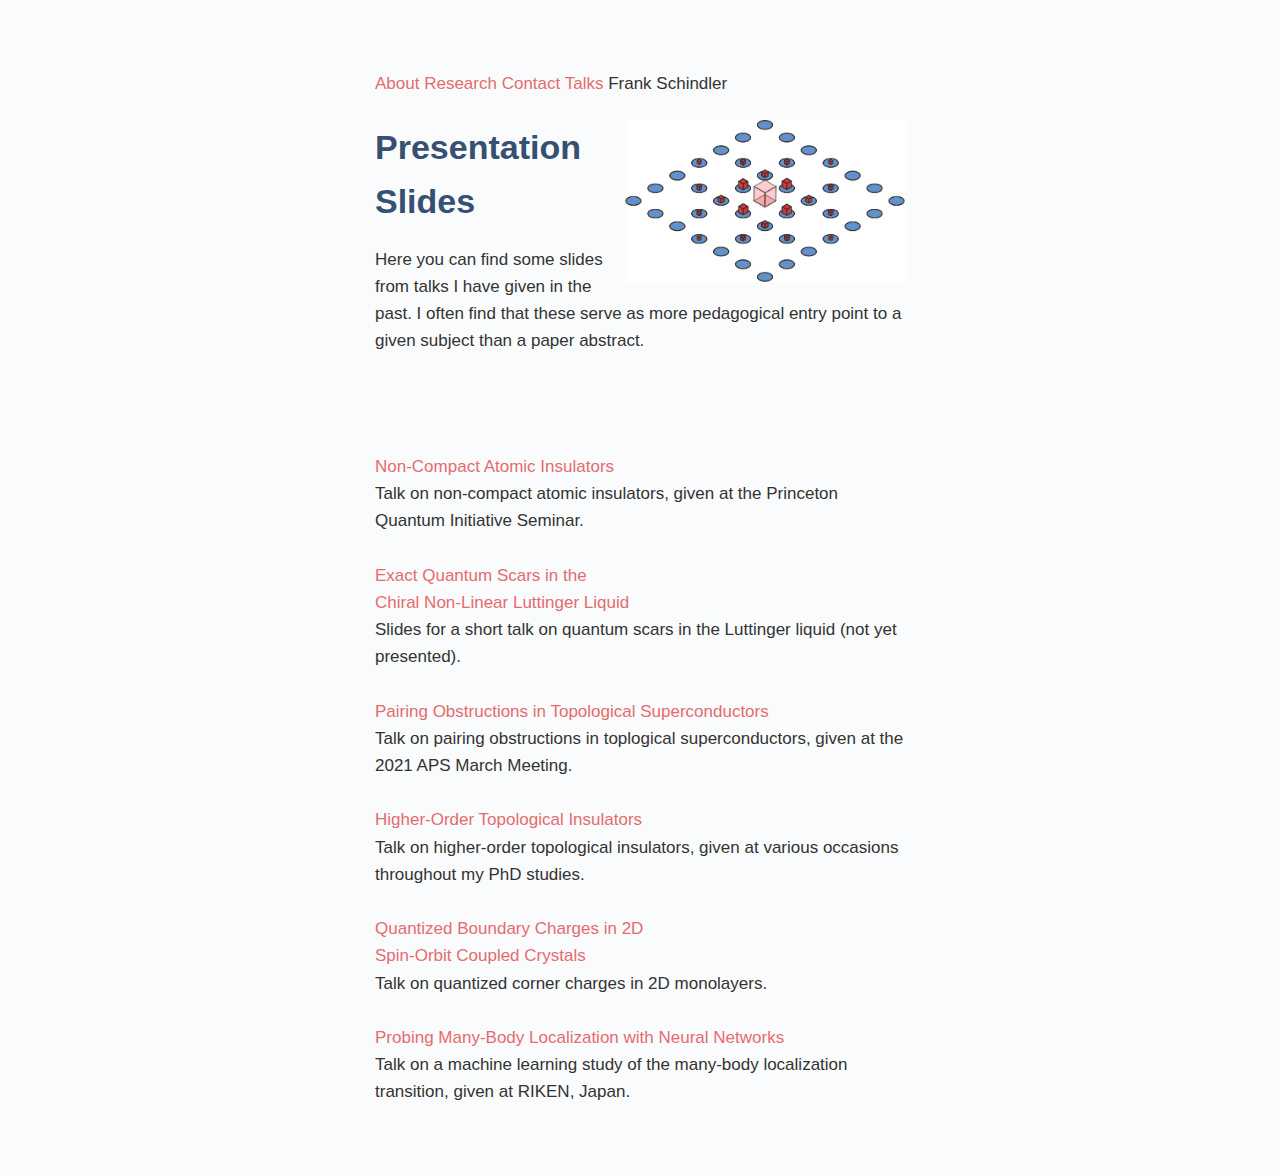
<file: talks.html>
<!doctype html>
<html>
<head>

<meta charset="utf-8">
<title>Frank Schindler: Research</title>
<link rel="stylesheet" href="style.css">
</head>

<body>

<div class="topnav">
  <a href="index.html">About</a>
  <a href="research.html">Research</a>
  <a href="contact.html">Contact</a>
  <a class="active" href="talks.html">Talks</a>
  <ontheright>Frank Schindler</ontheright>
</div>

<div class="section">
    <img src="noncompactfig.jpg" align="right" style="width:280px;height:162"/>
    <h1>Presentation Slides</h1>
    <div class="body">
    <p>Here you can find some slides from talks I have given in the past. I often find that these serve as more pedagogical entry point to a given subject than a paper abstract.</p> <br>
    <br><br>
    <div class="row">
        <div class="column3">
          <a href="talks/NonCompact.pdf" download>Non-Compact Atomic Insulators</a>
        </div>
        <div class="column4">
          Talk on non-compact atomic insulators, given at the Princeton Quantum Initiative Seminar.
        </div>
      </div>
      <br>
      <div class="row">
        <div class="column3">
          <a href="talks/Scars.pdf" download>Exact Quantum Scars
            in the <br> Chiral Non-Linear Luttinger Liquid</a>
        </div>
        <div class="column4">
          Slides for a short talk on quantum scars in the Luttinger liquid (not yet presented).
        </div>
      </div>
      <br>
      <div class="row">
        <div class="column3">
          <a href="talks/PairingObstructions.pdf" download>Pairing Obstructions in Topological Superconductors</a>
        </div>
        <div class="column4">
          Talk on pairing obstructions in toplogical superconductors, given at the 2021 APS March Meeting.
        </div>
      </div>
      <br>
      <div class="row">
        <div class="column3">
          <a href="talks/HOTI.pdf" download>Higher-Order Topological Insulators</a>
        </div>
        <div class="column4">
          Talk on higher-order topological insulators, given at various occasions throughout my PhD studies.
        </div>
      </div>
      <br>
      <div class="row">
        <div class="column3">
          <a href="talks/2DCornerCharge.pdf" download>Quantized Boundary Charges in 2D <br> Spin-Orbit Coupled Crystals</a>
        </div>
        <div class="column4">
          Talk on quantized corner charges in 2D monolayers.
        </div>
      </div>
      <br>
      <div class="row">
        <div class="column3">
          <a href="talks/NeuralMBL.pdf" download>Probing Many-Body Localization with Neural Networks</a>
        </div>
        <div class="column4">
          Talk on a machine learning study of the many-body localization transition, given at RIKEN, Japan.
        </div>
      </div>
    </div>
</div>

</body>
</html>
</file>
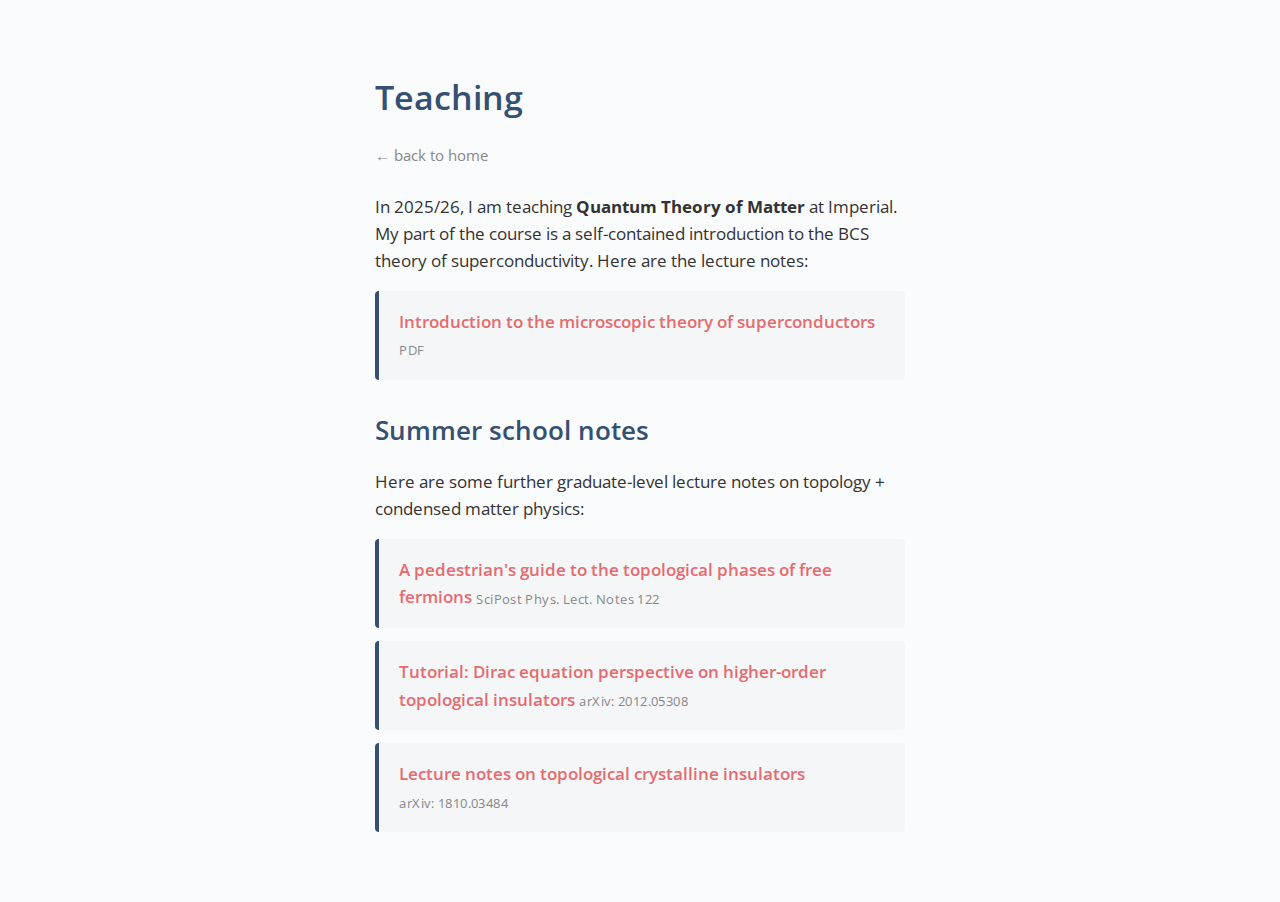
<file: teaching.html>
<!doctype html>
<html>

<head>
	<meta name="viewport" content="width=device-width, initial-scale=1.0">
	<link rel="stylesheet" href="https://fonts.googleapis.com/css?family=Open+Sans:300,400,600&display=swap">
	<link rel="stylesheet" href="style.css">
	<title>Teaching</title>
</head>

<body>

<div>
	<h1>Teaching</h1>
	<p>
		<a class="back-link" href="index.html">&larr; back to home</a>
	</p>

	<p>
		In 2025/26, I am teaching <b>Quantum Theory of Matter</b> at Imperial. My part of the course is a self-contained introduction to the BCS theory of superconductivity.
		Here are the lecture notes:</p>
	<a class="lecture-card" href="superconductivity.pdf" target="_blank">
		<span class="card-title">Introduction to the microscopic theory of superconductors</span>
		<div class="lecture-tag">PDF</div>
	</a>

	<h2>Summer school notes</h2>
	<p>Here are some further graduate-level lecture notes on topology + condensed matter physics:</p>

	<a class="lecture-card" href="https://scipost.org/SciPostPhysLectNotes.122/pdf" target="_blank">
		<span class="card-title">A pedestrian's guide to the topological phases of free fermions</span>
		<div class="lecture-tag">SciPost Phys. Lect. Notes 122</div>
	</a>

	<a class="lecture-card" href="https://arxiv.org/pdf/2012.05308" target="_blank">
		<span class="card-title">Tutorial: Dirac equation perspective on higher-order topological insulators</span>
		<div class="lecture-tag">arXiv: 2012.05308</div>
	</a>

	<a class="lecture-card" href="https://arxiv.org/pdf/1810.03484" target="_blank">
		<span class="card-title">Lecture notes on topological crystalline insulators</span>
		<div class="lecture-tag">arXiv: 1810.03484</div>
	</a>
</div>

</body>
</html>
</file>
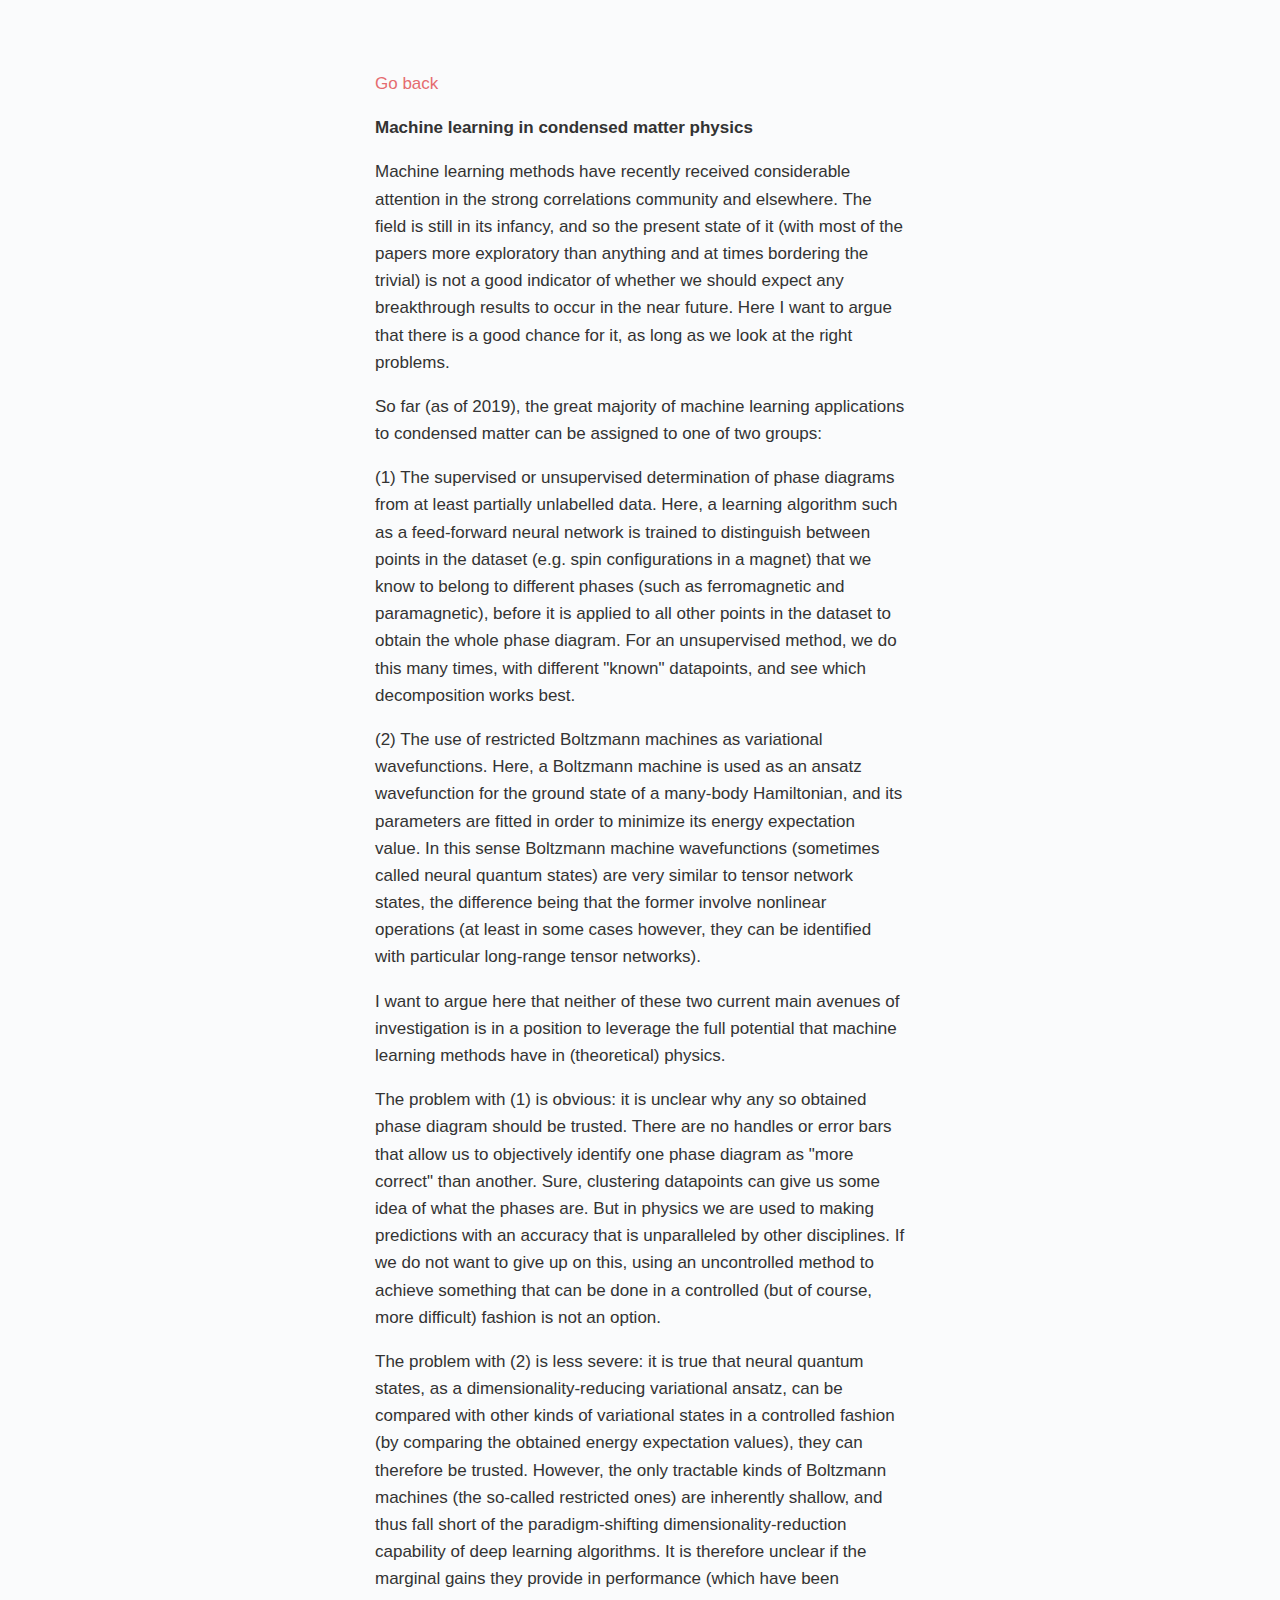
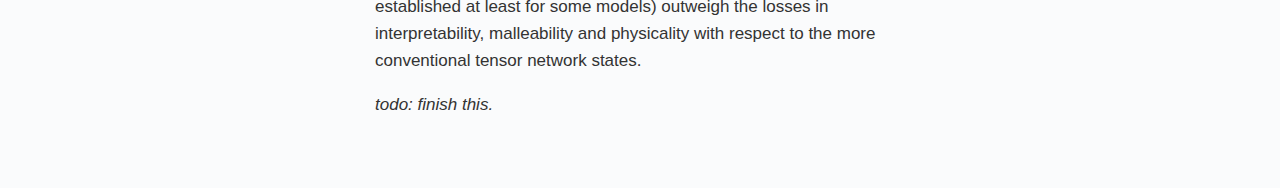
<file: stuff/machinelearning.html>
<!doctype html>
<html>
<head>
<meta charset="utf-8">
<title>Frank Schindler: Stuff</title>
<link rel="stylesheet" href="../style.css">
</head>

<body>

<div class="wrapper">
<div class="section">
  <a href="../stuff.html">Go back</a>
  <div class="body">
  <p><b>Machine learning in condensed matter physics</b></p>
  <p>
    Machine learning methods have recently received considerable attention in the strong correlations community and elsewhere. The field is still in its infancy, and so the present state of it (with most of the papers more exploratory than anything and at times bordering the trivial) is not a good indicator of whether we should expect any breakthrough results to occur in the near future. Here I want to argue that there is a good chance for it, as long as we look at the right problems.
  </p>
  <p>
    So far (as of 2019), the great majority of machine learning applications to condensed matter can be assigned to one of two groups:
  </p>
  <p>
    (1) The supervised or unsupervised determination of phase diagrams from at least partially unlabelled data. Here, a learning algorithm such as a feed-forward neural network is trained to distinguish between points in the dataset (e.g. spin configurations in a magnet) that we know to belong to different phases (such as ferromagnetic and paramagnetic), before it is applied to all other points in the dataset to obtain the whole phase diagram. For an unsupervised method, we do this many times, with different "known" datapoints, and see which decomposition works best.
  </p>
  <p>
    (2) The use of restricted Boltzmann machines as variational wavefunctions. Here, a Boltzmann machine is used as an ansatz wavefunction for the ground state of a many-body Hamiltonian, and its parameters are fitted in order to minimize its energy expectation value. In this sense Boltzmann machine wavefunctions (sometimes called neural quantum states) are very similar to tensor network states, the difference being that the former involve nonlinear operations (at least in some cases however, they can be identified with particular long-range tensor networks).
  </p>
  <p>
    I want to argue here that neither of these two current main avenues of investigation is in a position to leverage the full potential that machine learning methods have in (theoretical) physics.
  </p>
  <p>
    The problem with (1) is obvious: it is unclear why any so obtained phase diagram should be trusted. There are no handles or error bars that allow us to objectively identify one phase diagram as "more correct" than another. Sure, clustering datapoints can give us some idea of what the phases are. But in physics we are used to making predictions with an accuracy that is unparalleled by other disciplines. If we do not want to give up on this, using an uncontrolled method to achieve something that can be done in a controlled (but of course, more difficult) fashion is not an option.
  </p>
  <p>
    The problem with (2) is less severe: it is true that neural quantum states, as a dimensionality-reducing variational ansatz, can be compared with other kinds of variational states in a controlled fashion (by comparing the obtained energy expectation values), they can therefore be trusted. However, the only tractable kinds of Boltzmann machines (the so-called restricted ones) are inherently shallow, and thus fall short of the paradigm-shifting dimensionality-reduction capability of deep learning algorithms. It is therefore unclear if the marginal gains they provide in performance (which have been established at least for some models) outweigh the losses in interpretability, malleability and physicality with respect to the more conventional tensor network states.
  </p>
  <i>todo: finish this.</i>
</div>
</div>

</div>
</body>
</html>
</file>
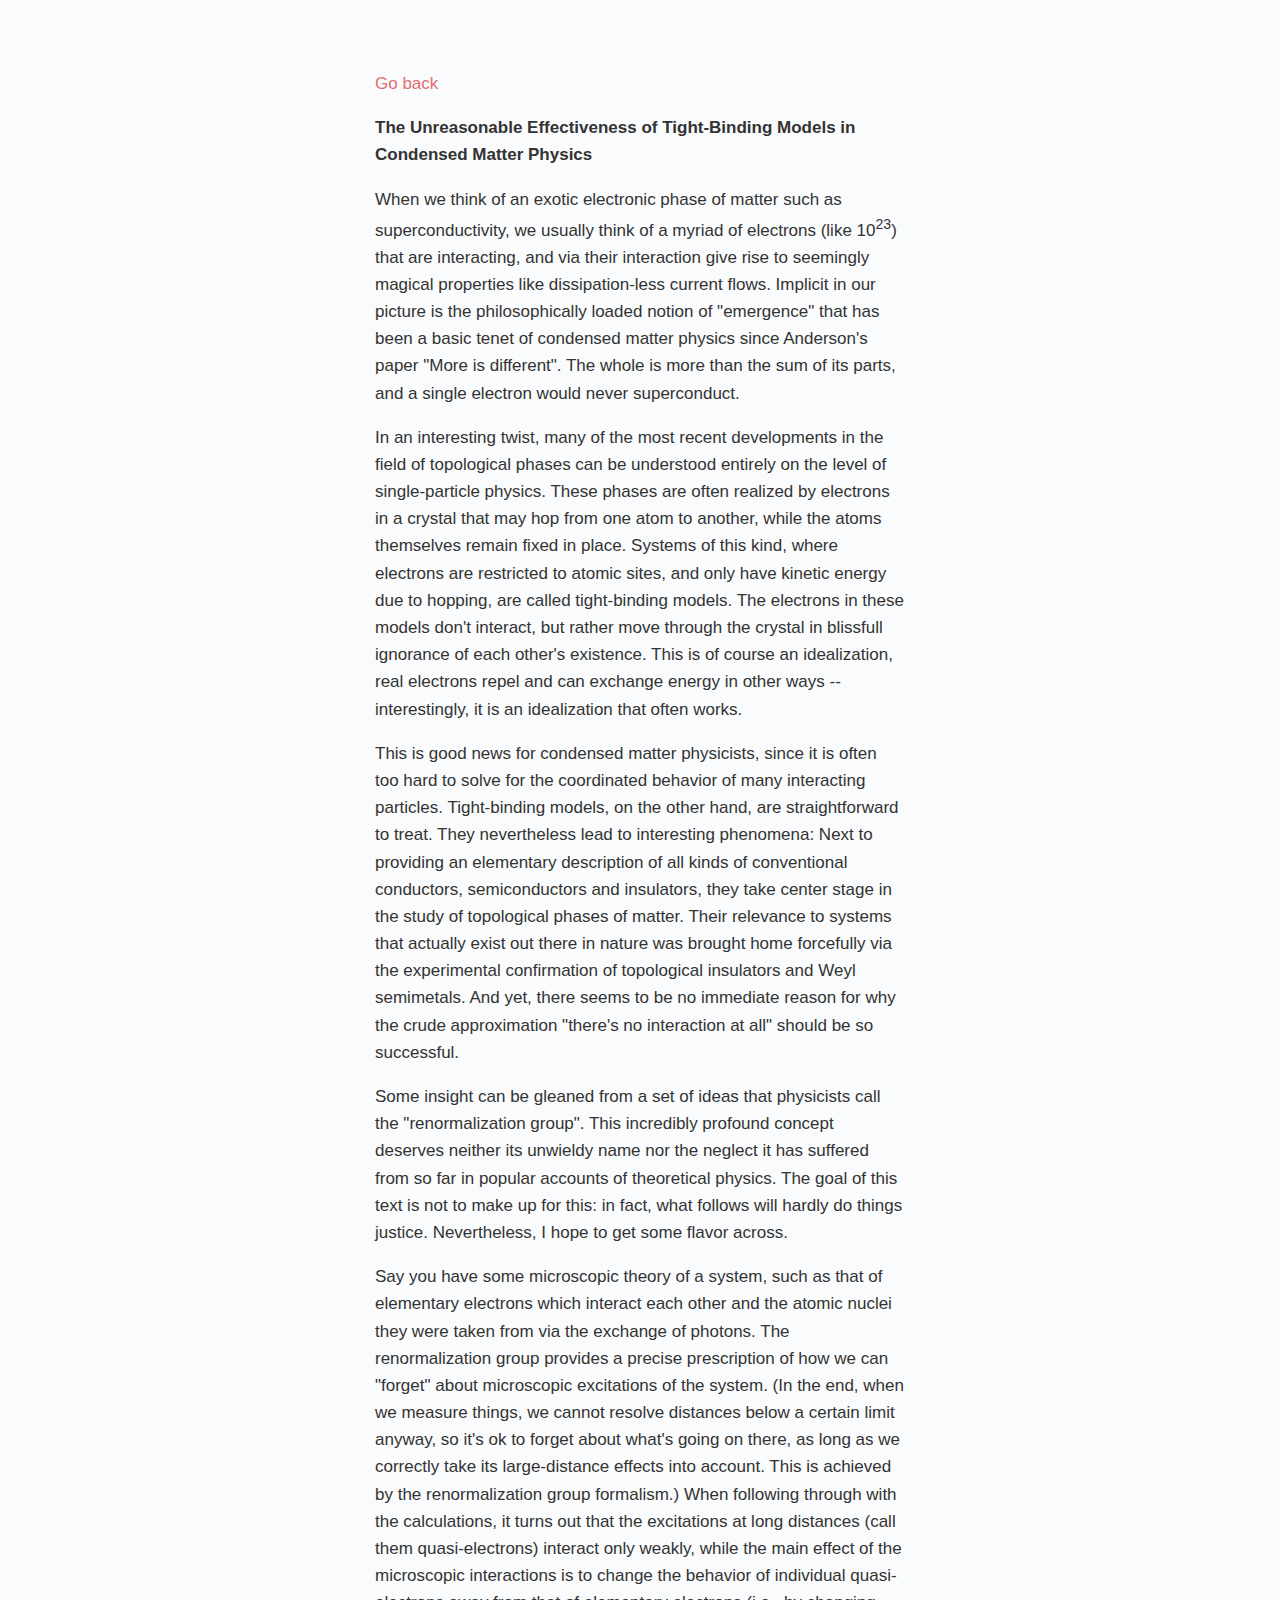
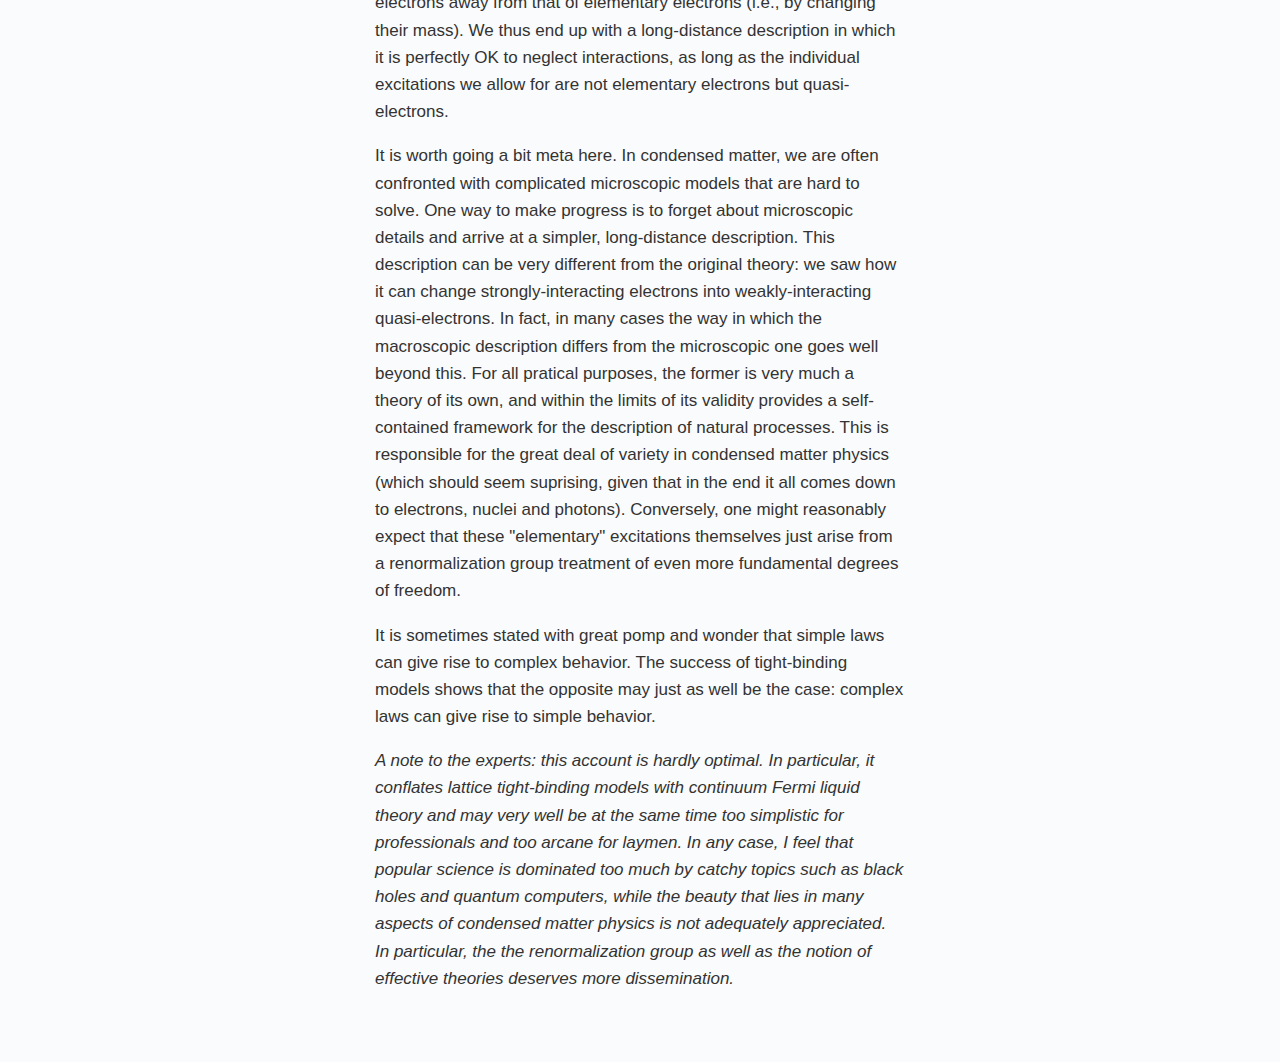
<file: stuff/unreasonable_effectiveness.html>
<!doctype html>
<html>
<head>
<meta charset="utf-8">
<title>Frank Schindler: Stuff</title>
<link rel="stylesheet" href="../style.css">
</head>

<body>

<div class="wrapper">
<div class="section">
  <a href="../stuff.html">Go back</a>
  <div class="body">
  <p><b>The Unreasonable Effectiveness of Tight-Binding Models in Condensed Matter Physics</b></p>
  <p>
  When we think of an exotic electronic phase of matter such as superconductivity, we usually think of a myriad of electrons (like 10<sup>23</sup>) that are interacting, and via their interaction give rise to seemingly magical properties like dissipation-less current flows. Implicit in our picture is the philosophically loaded notion of "emergence" that has been a basic tenet of condensed matter physics since Anderson's paper "More is different". The whole is more than the sum of its parts, and a single electron would never superconduct.
  </p>
  <p>
  In an interesting twist, many of the most recent developments in the field of topological phases can be understood entirely on the level of single-particle physics. These phases are often realized by electrons in a crystal that may hop from one atom to another, while the atoms themselves remain fixed in place. Systems of this kind, where electrons are restricted to atomic sites, and only have kinetic energy due to hopping, are called tight-binding models. The electrons in these models don't interact, but rather move through the crystal in blissfull ignorance of each other's existence. This is of course an idealization, real electrons repel and can exchange energy in other ways -- interestingly, it is an idealization that often works.
  </p>
  <p>
  This is good news for condensed matter physicists, since it is often too hard to solve for the coordinated behavior of many interacting particles. Tight-binding models, on the other hand, are straightforward to treat. They nevertheless lead to interesting phenomena: Next to providing an elementary description of all kinds of conventional conductors, semiconductors and insulators, they take center stage in the study of topological phases of matter. Their relevance to systems that actually exist out there in nature was brought home forcefully via the experimental confirmation of topological insulators and Weyl semimetals. And yet, there seems to be no immediate reason for why the crude approximation "there's no interaction at all" should be so successful.
  </p>
  <p>
  Some insight can be gleaned from a set of ideas that physicists call the "renormalization group". This incredibly profound concept deserves neither its unwieldy name nor the neglect it has suffered from so far in popular accounts of theoretical physics. The goal of this text is not to make up for this: in fact, what follows will hardly do things justice. Nevertheless, I hope to get some flavor across.
  </p>
  <p>
  Say you have some microscopic theory of a system, such as that of elementary electrons which interact each other and the atomic nuclei they were taken from via the exchange of photons. The renormalization group provides a precise prescription of how we can "forget" about microscopic excitations of the system. (In the end, when we measure things, we cannot resolve distances below a certain limit anyway, so it's ok to forget about what's going on there, as long as we correctly take its large-distance effects into account. This is achieved by the renormalization group formalism.) When following through with the calculations, it turns out that the excitations at long distances (call them quasi-electrons) interact only weakly, while the main effect of the microscopic interactions is to change the behavior of individual quasi-electrons away from that of elementary electrons (i.e., by changing their mass). We thus end up with a long-distance description in which it is perfectly OK to neglect interactions, as long as the individual excitations we allow for are not elementary electrons but quasi-electrons.
  </p>
  <p>
  It is worth going a bit meta here. In condensed matter, we are often confronted with complicated microscopic models that are hard to solve. One way to make progress is to forget about microscopic details and arrive at a simpler, long-distance description. This description can be very different from the original theory: we saw how it can change strongly-interacting electrons into weakly-interacting quasi-electrons. In fact, in many cases the way in which the macroscopic description differs from the microscopic one goes well beyond this. For all pratical purposes, the former is very much a theory of its own, and within the limits of its validity provides a self-contained framework for the description of natural processes. This is responsible for the great deal of variety in condensed matter physics (which should seem suprising, given that in the end it all comes down to electrons, nuclei and photons). Conversely, one might reasonably expect that these "elementary" excitations themselves just arise from a renormalization group treatment of even more fundamental degrees of freedom.
  </p>
  <p>
    It is sometimes stated with great pomp and wonder that simple laws can give rise to complex behavior. The success of tight-binding models shows that the opposite may just as well be the case: complex laws can give rise to simple behavior.
  </p>
</p><i>
    A note to the experts: this account is hardly optimal. In particular, it conflates lattice tight-binding models with continuum Fermi liquid theory and may very well be at the same time too simplistic for professionals and too arcane for laymen. In any case, I feel that popular science is dominated too much by catchy topics such as black holes and quantum computers, while the beauty that lies in many aspects of condensed matter physics is not adequately appreciated. In particular, the the renormalization group as well as the notion of effective theories deserves more dissemination.
  </i><p>
</div>
</div>

</div>
</body>
</html>
</file>
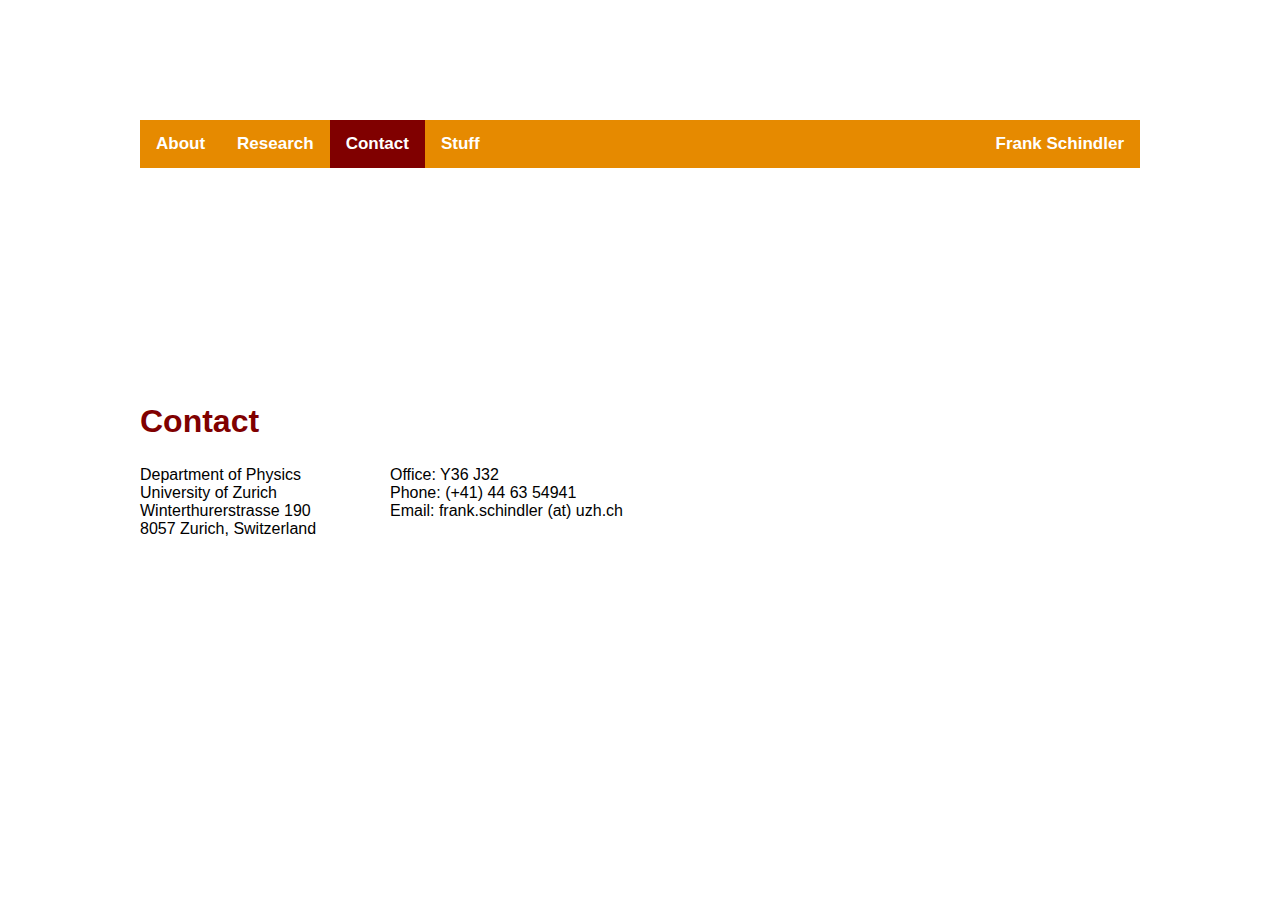
<file: Documents/gitpage/frankschindler.github.io/contact.html>
<!doctype html>
<html>
<head>

  <!-- Global site tag (gtag.js) - Google Analytics -->
<script async src="https://www.googletagmanager.com/gtag/js?id=UA-143522844-1"></script>
<script>
  window.dataLayer = window.dataLayer || [];
  function gtag(){dataLayer.push(arguments);}
  gtag('js', new Date());

  gtag('config', 'UA-143522844-1');
</script>

<meta charset="utf-8">
<title>Frank Schindler: Contact</title>
<link rel="stylesheet" href="style.css">
</head>

<body>

<div class="topnav">
  <a href="index.html">About</a>
  <a href="research.html">Research</a>
  <a class="active" href="contact.html">Contact</a>
  <a href="stuff.html">Stuff</a>
  <ontheright>Frank Schindler</ontheright>
</div>

<div class="wrapper">
<div class="section">
  <div class="google-maps">
  <iframe src="https://www.google.com/maps/embed?pb=!1m18!1m12!1m3!1d10303.597855368964!2d8.549575705506381!3d47.39550097720453!2m3!1f0!2f0!3f0!3m2!1i1024!2i768!4f13.1!3m3!1m2!1s0x479075e14a42a495%3A0xf48062e7447ad0c2!2sUniversit%C3%A4t+Z%C3%BCrich+Campus+Irchel!5e0!3m2!1sde!2sus!4v1559610674160!5m2!1sde!2sus" frameborder="0" style="border:" allowfullscreen></iframe>
  </div>
<h1>Contact</h1>
<div class="row">
  <div class="column">
    Department of Physics<br>University of Zurich<br>Winterthurerstrasse 190<br>8057 Zurich, Switzerland
  </div>
  <div class="column">
    Office: Y36 J32<br>Phone: (+41) 44 63 54941<br>Email: frank.schindler (at) uzh.ch
  </div>
</div>
</div>
</div>

</body>
</html>
</file>
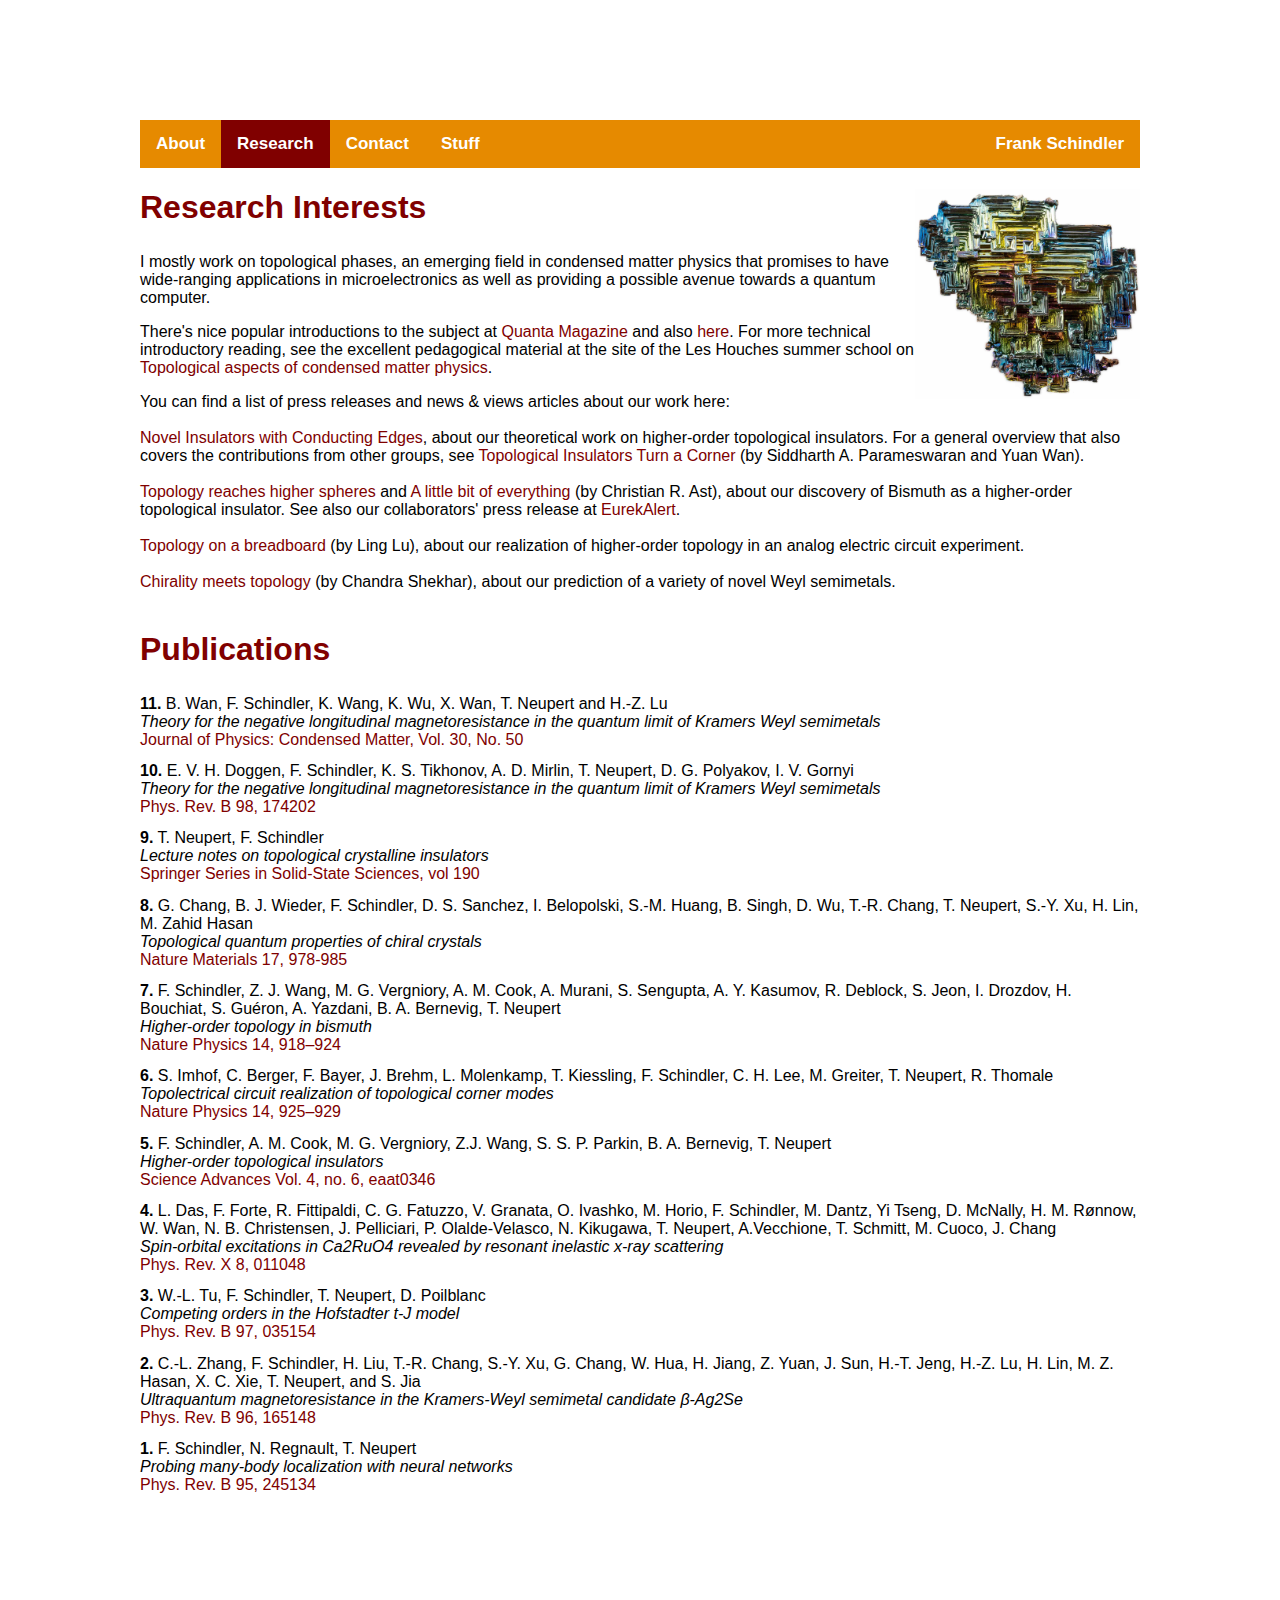
<file: Documents/gitpage/frankschindler.github.io/research.html>
<!doctype html>
<html>
<head>

  <!-- Global site tag (gtag.js) - Google Analytics -->
<script async src="https://www.googletagmanager.com/gtag/js?id=UA-143522844-1"></script>
<script>
  window.dataLayer = window.dataLayer || [];
  function gtag(){dataLayer.push(arguments);}
  gtag('js', new Date());

  gtag('config', 'UA-143522844-1');
</script>

<meta charset="utf-8">
<title>Frank Schindler: Research</title>
<link rel="stylesheet" href="style.css">
</head>

<body>

<div class="topnav">
  <a href="index.html">About</a>
  <a class="active" href="research.html">Research</a>
  <a href="contact.html">Contact</a>
  <a href="stuff.html">Stuff</a>
  <ontheright>Frank Schindler</ontheright>
</div>

<div class="wrapper">

<div class="section">
  <img src="bismuth.jpg" align="right" style="width:225px;height:210px"/>
    <h1>Research Interests</h1>
    <div class="body">
    	<p>I mostly work on topological phases, an emerging field in condensed matter physics that promises to have wide-ranging applications in microelectronics as well as providing a possible avenue towards a quantum computer.
      </p>
      <p>
      There's nice popular introductions to the subject at <a href="https://www.quantamagazine.org/physicists-aim-to-classify-all-possible-phases-of-matter-20180103/">Quanta Magazine</a> and also <a href="https://www.nobelprize.org/prizes/physics/2016/summary/">here</a>. For more technical introductory reading, see the excellent pedagogical material at the site of the Les Houches summer school on <a href="http://topo-houches.pks.mpg.de/?page_id=94">Topological aspects of condensed matter physics</a>.
      </p>
      <p>
        You can find a list of press releases and news & views articles about our work here:
        <br><br>
        <a href="https://www.media.uzh.ch/en/Press-Releases/2018/Novel-Insulators.html">Novel Insulators with Conducting Edges</a>, about our theoretical work on higher-order topological insulators. For a general overview that also covers the contributions from other groups, see <a href="https://physics.aps.org/articles/v10/132">Topological Insulators Turn a Corner</a> (by Siddharth A. Parameswaran and Yuan Wan).
        <br><br>
        <a href="https://www.nature.com/articles/s41567-018-0288-4">Topology reaches higher spheres</a>
        and
        <a href="https://www.nature.com/articles/s41567-018-0258-x">A little bit of everything</a> (by Christian R. Ast), about our discovery of Bismuth as a higher-order topological insulator. See also our collaborators' press release at <a href="https://www.eurekalert.org/pub_releases/2018-09/uotb-bsn091218.php">EurekAlert</a>.
        <br><br>
        <a href="https://www.nature.com/articles/s41567-018-0235-4">Topology on a breadboard</a> (by Ling Lu), about our realization of higher-order topology in an analog electric circuit experiment.
        <br><br>
        <a href="https://www.nature.com/articles/s41563-018-0210-6">Chirality meets topology</a> (by Chandra Shekhar), about our prediction of a variety of novel Weyl semimetals.
      </p>
    </div>
</div>

<div class="section">
    <h1>Publications</h1>
    <div class="body">
        <div class="publication">
            <p class="author"><b>11.</b> B. Wan, F. Schindler, K. Wang, K. Wu, X. Wan, T. Neupert and H.-Z. Lu</p>
            <p class="title">Theory for the negative longitudinal magnetoresistance in the quantum limit of Kramers Weyl semimetals</p>
            <p class="journal"><a href="https://iopscience.iop.org/article/10.1088/1361-648X/aaebed/meta">Journal of Physics: Condensed Matter, Vol. 30, No. 50</a></p>
        </div>
        <div class="publication">
            <p class="author"><b>10.</b> E. V. H. Doggen, F. Schindler, K. S. Tikhonov, A. D. Mirlin, T. Neupert, D. G. Polyakov, I. V. Gornyi</p>
            <p class="title">Theory for the negative longitudinal magnetoresistance in the quantum limit of Kramers Weyl semimetals</p>
            <p class="journal"><a href="https://journals.aps.org/prb/abstract/10.1103/PhysRevB.98.174202">Phys. Rev. B 98, 174202</a></p>
        </div>
        <div class="publication">
            <p class="author"><b>9.</b> T. Neupert, F. Schindler</p>
            <p class="title">Lecture notes on topological crystalline insulators</p>
            <p class="journal"><a href="https://link.springer.com/chapter/10.1007%2F978-3-319-76388-0_2">Springer Series in Solid-State Sciences, vol 190</a></p>
        </div>
        <div class="publication">
            <p class="author"><b>8.</b> G. Chang, B. J. Wieder, F. Schindler, D. S. Sanchez, I. Belopolski, S.-M. Huang,
B. Singh, D. Wu, T.-R. Chang, T. Neupert, S.-Y. Xu, H. Lin, M. Zahid Hasan</p>
            <p class="title">Topological quantum properties of chiral crystals</p>
            <p class="journal"><a href="https://www.nature.com/articles/s41563-018-0169-3">Nature Materials 17, 978-985</a></p>
        </div>
        <div class="publication">
            <p class="author"><b>7.</b> F. Schindler, Z. J. Wang, M. G. Vergniory, A. M. Cook, A. Murani, S. Sengupta,
A. Y. Kasumov, R. Deblock, S. Jeon, I. Drozdov, H. Bouchiat, S. Guéron,
A. Yazdani, B. A. Bernevig, T. Neupert</p>
            <p class="title">Higher-order topology in bismuth</p>
            <p class="journal"><a href="https://www.nature.com/articles/s41567-018-0224-7">Nature Physics 14, 918–924</a></p>
        </div>
        <div class="publication">
            <p class="author"><b>6.</b> S. Imhof, C. Berger, F. Bayer, J. Brehm, L. Molenkamp, T. Kiessling,
F. Schindler, C. H. Lee, M. Greiter, T. Neupert, R. Thomale</p>
            <p class="title">Topolectrical circuit realization of topological corner modes</p>
            <p class="journal"><a href="https://www.nature.com/articles/s41567-018-0246-1">Nature Physics 14, 925–929</a></p>
        </div>
        <div class="publication">
            <p class="author"><b>5.</b> F. Schindler, A. M. Cook, M. G. Vergniory, Z.J. Wang, S. S. P. Parkin, B. A. Bernevig,
T. Neupert</p>
            <p class="title">Higher-order topological insulators</p>
            <p class="journal"><a href="https://advances.sciencemag.org/content/4/6/eaat0346">Science Advances Vol. 4, no. 6, eaat0346</a></p>
        </div>
        <div class="publication">
            <p class="author"><b>4.</b> L. Das, F. Forte, R. Fittipaldi, C. G. Fatuzzo, V. Granata, O. Ivashko,
M. Horio, F. Schindler, M. Dantz, Yi Tseng, D. McNally, H. M. Rønnow, W. Wan,
N. B. Christensen, J. Pelliciari, P. Olalde-Velasco, N. Kikugawa, T. Neupert, A.Vecchione, T. Schmitt, M. Cuoco, J. Chang</p>
            <p class="title">Spin-orbital excitations in Ca2RuO4 revealed by resonant inelastic x-ray scattering</p>
            <p class="journal"><a href="https://journals.aps.org/prx/abstract/10.1103/PhysRevX.8.011048">Phys. Rev. X 8, 011048</a></p>
        </div>
        <div class="publication">
            <p class="author"><b>3.</b> W.-L. Tu, F. Schindler, T. Neupert, D. Poilblanc</p>
            <p class="title">Competing orders in the Hofstadter t-J model</p>
            <p class="journal"><a href="https://journals.aps.org/prb/abstract/10.1103/PhysRevB.97.035154">Phys. Rev. B 97, 035154</a></p>
        </div>
        <div class="publication">
            <p class="author"><b>2.</b> C.-L. Zhang, F. Schindler, H. Liu, T.-R. Chang, S.-Y. Xu, G. Chang, W. Hua,
H. Jiang, Z. Yuan, J. Sun, H.-T. Jeng, H.-Z. Lu, H. Lin, M. Z. Hasan, X. C. Xie,
T. Neupert, and S. Jia</p>
            <p class="title">Ultraquantum magnetoresistance in the Kramers-Weyl semimetal candidate β-Ag2Se</p>
            <p class="journal"><a href="https://journals.aps.org/prb/abstract/10.1103/PhysRevB.96.165148">Phys. Rev. B 96, 165148</a></p>
        </div>
        <div class="publication">
            <p class="author"><b>1.</b> F. Schindler, N. Regnault, T. Neupert</p>
            <p class="title">Probing many-body localization with neural networks</p>
            <p class="journal"><a href="https://journals.aps.org/prb/abstract/10.1103/PhysRevB.95.245134">Phys. Rev. B 95, 245134</a></p>
        </div>
    </div>
</div>
</div>
</body>
</html>
</file>
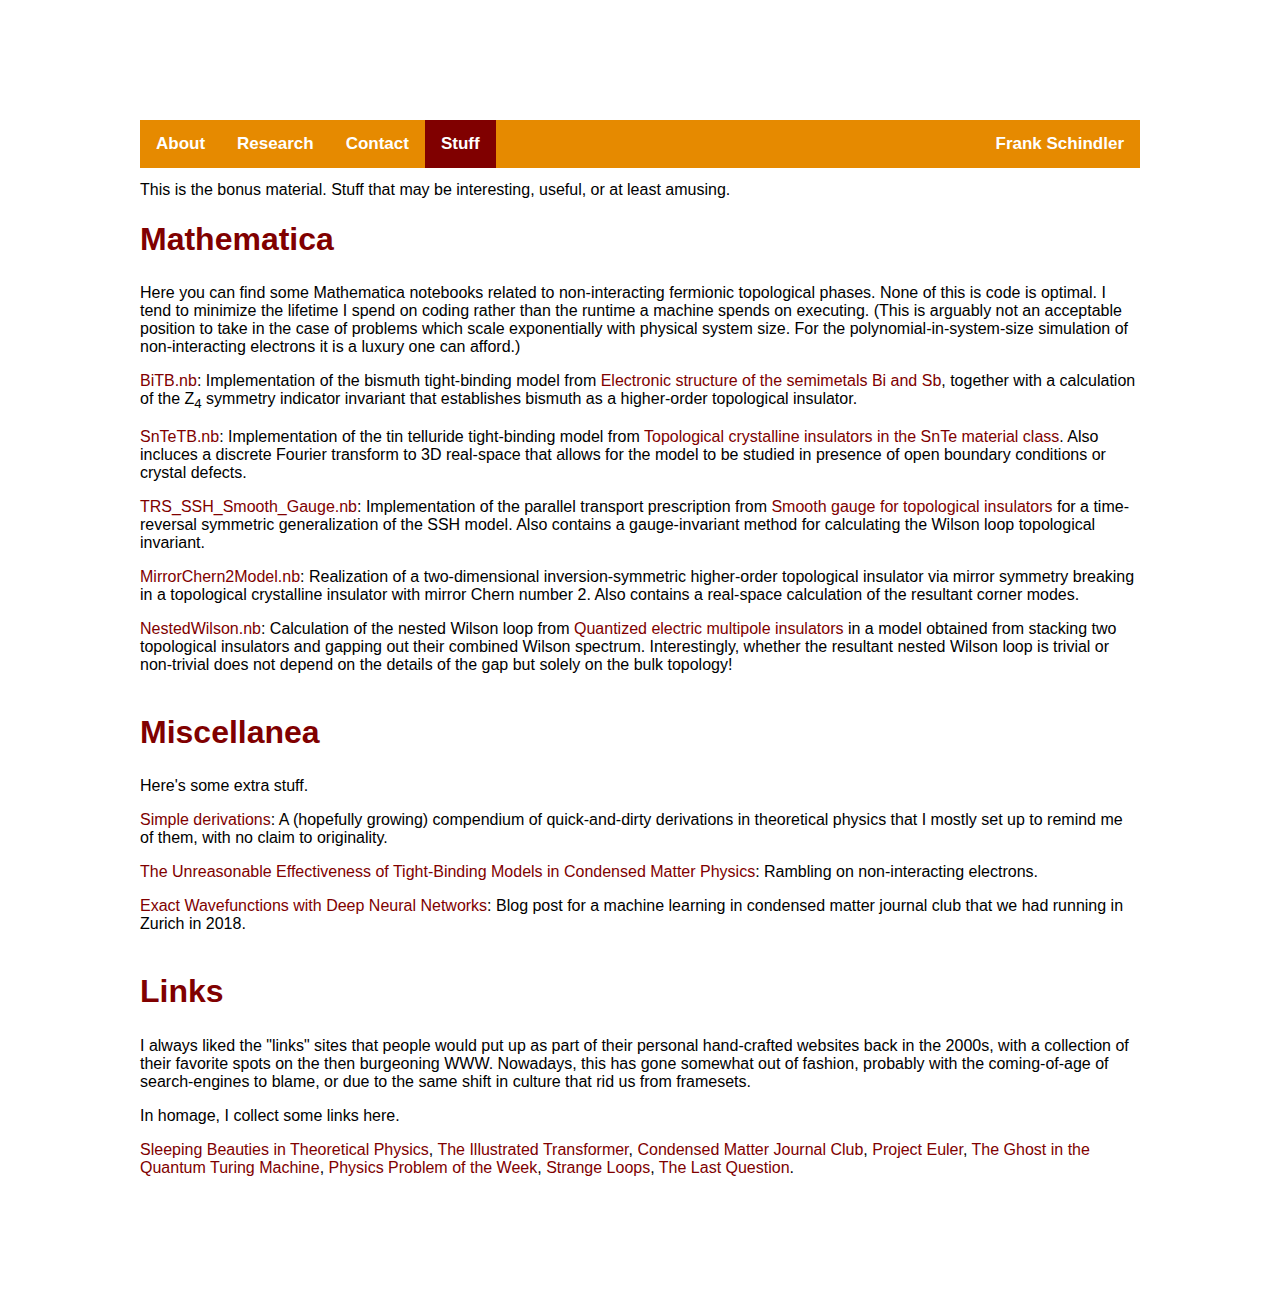
<file: Documents/gitpage/frankschindler.github.io/stuff.html>
<!doctype html>
<html>
<head>

  <!-- Global site tag (gtag.js) - Google Analytics -->
<script async src="https://www.googletagmanager.com/gtag/js?id=UA-143522844-1"></script>
<script>
  window.dataLayer = window.dataLayer || [];
  function gtag(){dataLayer.push(arguments);}
  gtag('js', new Date());

  gtag('config', 'UA-143522844-1');
</script>

<meta charset="utf-8">
<title>Frank Schindler: Stuff</title>
<link rel="stylesheet" href="style.css">
</head>

<body>

<div class="topnav">
  <a href="index.html">About</a>
  <a href="research.html">Research</a>
  <a href="contact.html">Contact</a>
  <a class="active" href="stuff.html">Stuff</a>
  <ontheright>Frank Schindler</ontheright>
</div>

<div class="wrapper">
  This is the bonus material. Stuff that may be interesting, useful, or at least amusing.
  <div class="section">
        <h1>Mathematica</h1>
        <div class="body">
          <p>
          Here you can find some Mathematica notebooks related to non-interacting fermionic topological phases. None of this is code is optimal. I tend to minimize the lifetime I spend on coding rather than the runtime a machine spends on executing. (This is arguably not an acceptable position to take in the case of problems which scale exponentially with physical system size. For the polynomial-in-system-size simulation of non-interacting electrons it is a luxury one can afford.)
          </p>
          <p>
            <a href="stuff/BiTB.nb" download>BiTB.nb</a>: Implementation of the bismuth tight-binding model from <a href="https://journals.aps.org/prb/abstract/10.1103/PhysRevB.52.1566">Electronic structure of the semimetals Bi and Sb</a>, together with a calculation of the Z<sub>4</sub> symmetry indicator invariant that establishes bismuth as a higher-order topological insulator.
          </p>
          <p>
            <a href="stuff/SnTeTB.nb" download>SnTeTB.nb</a>: Implementation of the tin telluride tight-binding model from <a href="https://www.nature.com/articles/ncomms1969">Topological crystalline insulators in the SnTe material class</a>. Also incluces a discrete Fourier transform to 3D real-space that allows for the model to be studied in presence of open boundary conditions or crystal defects.
          </p>
          <p>
            <a href="stuff/TRS_SSH_Smooth_Gauge.nb" download>TRS_SSH_Smooth_Gauge.nb</a>: Implementation of the parallel transport prescription from <a href="https://journals.aps.org/prb/abstract/10.1103/PhysRevB.85.115415">Smooth gauge for topological insulators</a> for a time-reversal symmetric generalization of the SSH model. Also contains a gauge-invariant method for calculating the Wilson loop topological invariant.
          </p>
          <p>
            <a href="stuff/MirrorChern2Model.nb" download>MirrorChern2Model.nb</a>: Realization of a two-dimensional inversion-symmetric higher-order topological insulator via mirror symmetry breaking in a topological crystalline insulator with mirror Chern number 2. Also contains a real-space calculation of the resultant corner modes.
          </p>
          <p>
            <a href="stuff/NestedWilson.nb" download>NestedWilson.nb</a>: Calculation of the nested Wilson loop from <a href="https://science.sciencemag.org/content/357/6346/61">Quantized electric multipole insulators</a> in a model obtained from stacking two topological insulators and gapping out their combined Wilson spectrum. Interestingly, whether the resultant nested Wilson loop is trivial or non-trivial does not depend on the details of the gap but solely on the bulk topology!
          </p>
        </div>
  </div>

<div class="section">
      <h1>Miscellanea</h1>
      <div class="body">
        <p>
        Here's some extra stuff.
        </p>
        <p>
        <a href="stuff/simple_derivations.html">Simple derivations</a>: A (hopefully growing) compendium of quick-and-dirty derivations in theoretical physics that I mostly set up to remind me of them, with no claim to originality.
        </p>
        <p>
        <a href="stuff/unreasonable_effectiveness.html">The Unreasonable Effectiveness of Tight-Binding Models in Condensed Matter Physics</a>: Rambling on non-interacting electrons.
        </p>
        <p>
        <a href="http://www.cmt-qo.phys.ethz.ch/cmt-qo-news/2018/03/constructing-exact-representations-of-quantum-many-body-systems-with-deep-neural-networks.html">Exact Wavefunctions with Deep Neural Networks</a>: Blog post for a machine learning in condensed matter journal club that we had running in Zurich in 2018.
        </p>
      </div>
</div>

<div class="section">
    <h1>Links</h1>
    <div class="body">
        I always liked the "links" sites that people would put up as part of their personal hand-crafted websites back in the 2000s, with a collection of their favorite spots on the then burgeoning WWW. Nowadays, this has gone somewhat out of fashion, probably with the coming-of-age of search-engines to blame, or due to the same shift in culture that rid us from framesets.
        <p></p>
        In homage, I collect some links here.
        <p>
        <a href="https://link.springer.com/book/10.1007%2F978-3-319-13443-7">Sleeping Beauties in Theoretical Physics</a>,
        <a href="http://jalammar.github.io/illustrated-transformer/">The Illustrated Transformer</a>,
        <a href="https://www.condmatjclub.org">Condensed Matter Journal Club</a>,
        <a href="https://projecteuler.net">Project Euler</a>,
        <a href="https://arxiv.org/abs/1306.0159">The Ghost in the Quantum Turing Machine</a>,
        <a href="https://www.physics.harvard.edu/academics/undergrad/problems">Physics Problem of the Week</a>,
        <a href="http://www.strange-loops.com/blog/">Strange Loops</a>,
        <a href="https://www.multivax.com/last_question.html">The Last Question</a>.
        </p>
    </div>
</div>
</div>

</body>
</html>
</file>
<file: Documents/gitpage/frankschindler.github.io/style.css>
/* TOP NAVIGATION BAR */
/* Add a black background color to the top navigation */
.topnav {
  font-family: Futura,Trebuchet MS,Arial,sans-serif;
  max-width: 1000px;
  margin: auto;
  margin-top: 90pt;
  background-color: #e68a00;
  overflow: hidden;
}

/* Style the links inside the navigation bar */
.topnav ontheright {
  font-weight: bold;
  float: right;
  color: white;
  text-align: center;
  padding: 14px 16px;
  text-decoration: none;
  font-size: 17px;
}

/* Style the links inside the navigation bar */
.topnav a {
  font-weight: bold;
  float: left;
  color: white;
  text-align: center;
  padding: 14px 16px;
  text-decoration: none;
  font-size: 17px;
}

/* Change the color of links on hover */
.topnav a:hover {
  background-color: #800000;
  color: black;
}

/* Add a color to the active/current link */
.topnav a.active {
  background-color: #800000;
  color: white;
}

.topnav a:link {
  color: #ffffff;
	text-decoration: none;
}

.topnav a:visited {
  color: #ffffff;
  text-decoration: none;
}

/* MAIN STYLE */
a:link {
  color: #800000;
	text-decoration: none;
}

a:visited {
  color: #800000;
  text-decoration: none;
}

a:hover {
  color: #800000;
	text-decoration: underline;
}

a:active {
  color: #800000;
}

body
{
  font-family: Calibri,Candara,Segoe,Segoe UI,Optima,Arial,sans-serif;
}

.wrapper {
	max-width: 1000px;
	margin: auto;
	margin-top: 10pt;
	margin-bottom: 90pt;
}

.section {
	margin-bottom: 30pt;
}

.section>h1 {
	margin-bottom: 20pt;
	font-size: xx-large;
	color: #800000;
  font-family: Futura,Trebuchet MS,Arial,sans-serif;
}

.cv {
	display: table;
	width: 100%;
}

.myitem {
	display: table-row;
}

.myitem>div {
	display: table-cell;
	vertical-align: top;
}

.cvitem {
	display: table-row;
}

.cvitem>div {
	display: table-cell;
	vertical-align: top;
	height: 20pt;
}

.publication {
	margin: 10pt 0pt;
}

.publication>p {
	margin: 0pt 0pt;
}

.publication>.title {
	font-style: italic;
}

.google-maps {
    position: relative;
    padding-bottom: 20%; // This is the aspect ratio
    height: 0;
    overflow: hidden;
}
.google-maps iframe {
    position: absolute;
    top: 0;
    left: 0;
    width: 100% !important;
    height: 100% !important;
}

/* Three image containers (use 25% for four, and 50% for two, etc) */
.column {
  float: left;
  width: 25%;
  padding: 0px;
}

/* Clear floats after image containers */
.row::after {
  content: "";
  clear: both;
  display: table;
}
</file>
<file: style.css>
body {
	font-family: "Open Sans", sans-serif;
	max-width: 530px;
	margin: auto;
	margin-top: 70px;
	margin-bottom: 70px;
	font-size: 17px;
	line-height: 1.6;
	color: #333;
	background: #fafbfc;
	animation: fadeIn 0.4s ease-out;
}

@keyframes fadeIn {
	from { opacity: 0; transform: translateY(6px); }
	to { opacity: 1; transform: translateY(0); }
}

@media (max-width: 530px) {
    body {
        margin: 20px 16px;
        font-size: 16px;
    }
}

h1 {
	color: #355070;
	font-weight: 600;
	margin-bottom: 0.3em;
}

h2 {
	color: #355070;
	font-weight: 600;
	margin-top: 1.2em;
	margin-bottom: 0.6em;
}

a:link {
	color: #e56b6f;
	text-decoration: none;
	transition: color 0.2s;
}

a:visited {
	color: #e56b6f;
	text-decoration: none;
}

a:hover {
	color: #c2494d;
	text-decoration: underline;
}

/* Navigation pill links */
.link-list {
    display: flex;
    flex-wrap: wrap;
    gap: 0.6em;
}

.link-list a {
    display: inline-block;
    padding: 0.35em 0.9em;
    border: 1.5px solid #e56b6f;
    border-radius: 20px;
    font-size: 0.9em;
    font-weight: 400;
    transition: background 0.2s, color 0.2s;
}

.link-list a:hover {
    background: #e56b6f;
    color: #fff;
    text-decoration: none;
}

/* Profile photo */
.profile-photo {
    border-radius: 10px;
    box-shadow: 0 2px 12px rgba(0, 0, 0, 0.08);
    width: 330px;
    max-width: 100%;
}

/* Section spacing */
.section {
    margin-top: 1.2em;
}

/* Contact card */
.contact-card {
    background: #f5f6f8;
    border-left: 4px solid #355070;
    border-radius: 4px;
    padding: 1em 1.2em;
    line-height: 1.5;
}

/* Back nav link */
.back-link {
    font-size: 0.9em;
    color: #888;
    display: inline-block;
    margin-bottom: 0.5em;
}

.back-link:link,
.back-link:visited {
    color: #888;
}

.back-link:hover {
    color: #e56b6f;
}

/* Lecture cards */
.lecture-card {
    display: block;
    background: #f5f6f8;
    border-left: 4px solid #355070;
    border-radius: 4px;
    padding: 1em 1.2em;
    margin-bottom: 0.8em;
    text-decoration: none;
    transition: box-shadow 0.2s, border-color 0.2s;
}

.lecture-card:hover {
    border-left-color: #e56b6f;
    box-shadow: 0 2px 8px rgba(0, 0, 0, 0.08);
    text-decoration: none;
}

.lecture-card .card-title {
    color: #e56b6f;
    font-weight: 600;
    line-height: 1.4;
}

.lecture-card:visited .card-title {
    color: #e56b6f;
}

.lecture-tag {
    display: inline-block;
    font-size: 0.75em;
    color: #888;
    margin-top: 0.4em;
    letter-spacing: 0.03em;
}

/* Talks table */
.talks-table {
    width: 100%;
    border-collapse: collapse;
    table-layout: fixed;
    font-size: 0.88em;
    line-height: 1.45;
}

.talks-table th {
    text-align: left;
    color: #355070;
    font-weight: 600;
    padding: 0.45em 0.6em;
    border-bottom: 2px solid #355070;
    font-size: 0.85em;
    letter-spacing: 0.03em;
}

.talks-table .col-date { width: 16%; }
.talks-table .col-event { width: 48%; }
.talks-table .col-location { width: 36%; }

.talks-table td {
    padding: 0.45em 0.6em;
    border-bottom: 1px solid #e8e9ec;
    vertical-align: baseline;
}

.talks-table tr:last-child td {
    border-bottom: none;
}

.talks-table .talk-date {
    white-space: nowrap;
    color: #888;
}

@media (max-width: 530px) {
    .talks-table .talk-date {
        white-space: normal;
    }
}

.talks-table .talk-event {
    font-weight: 600;
}

.talks-table .talk-location {
    color: #666;
}
</file>
